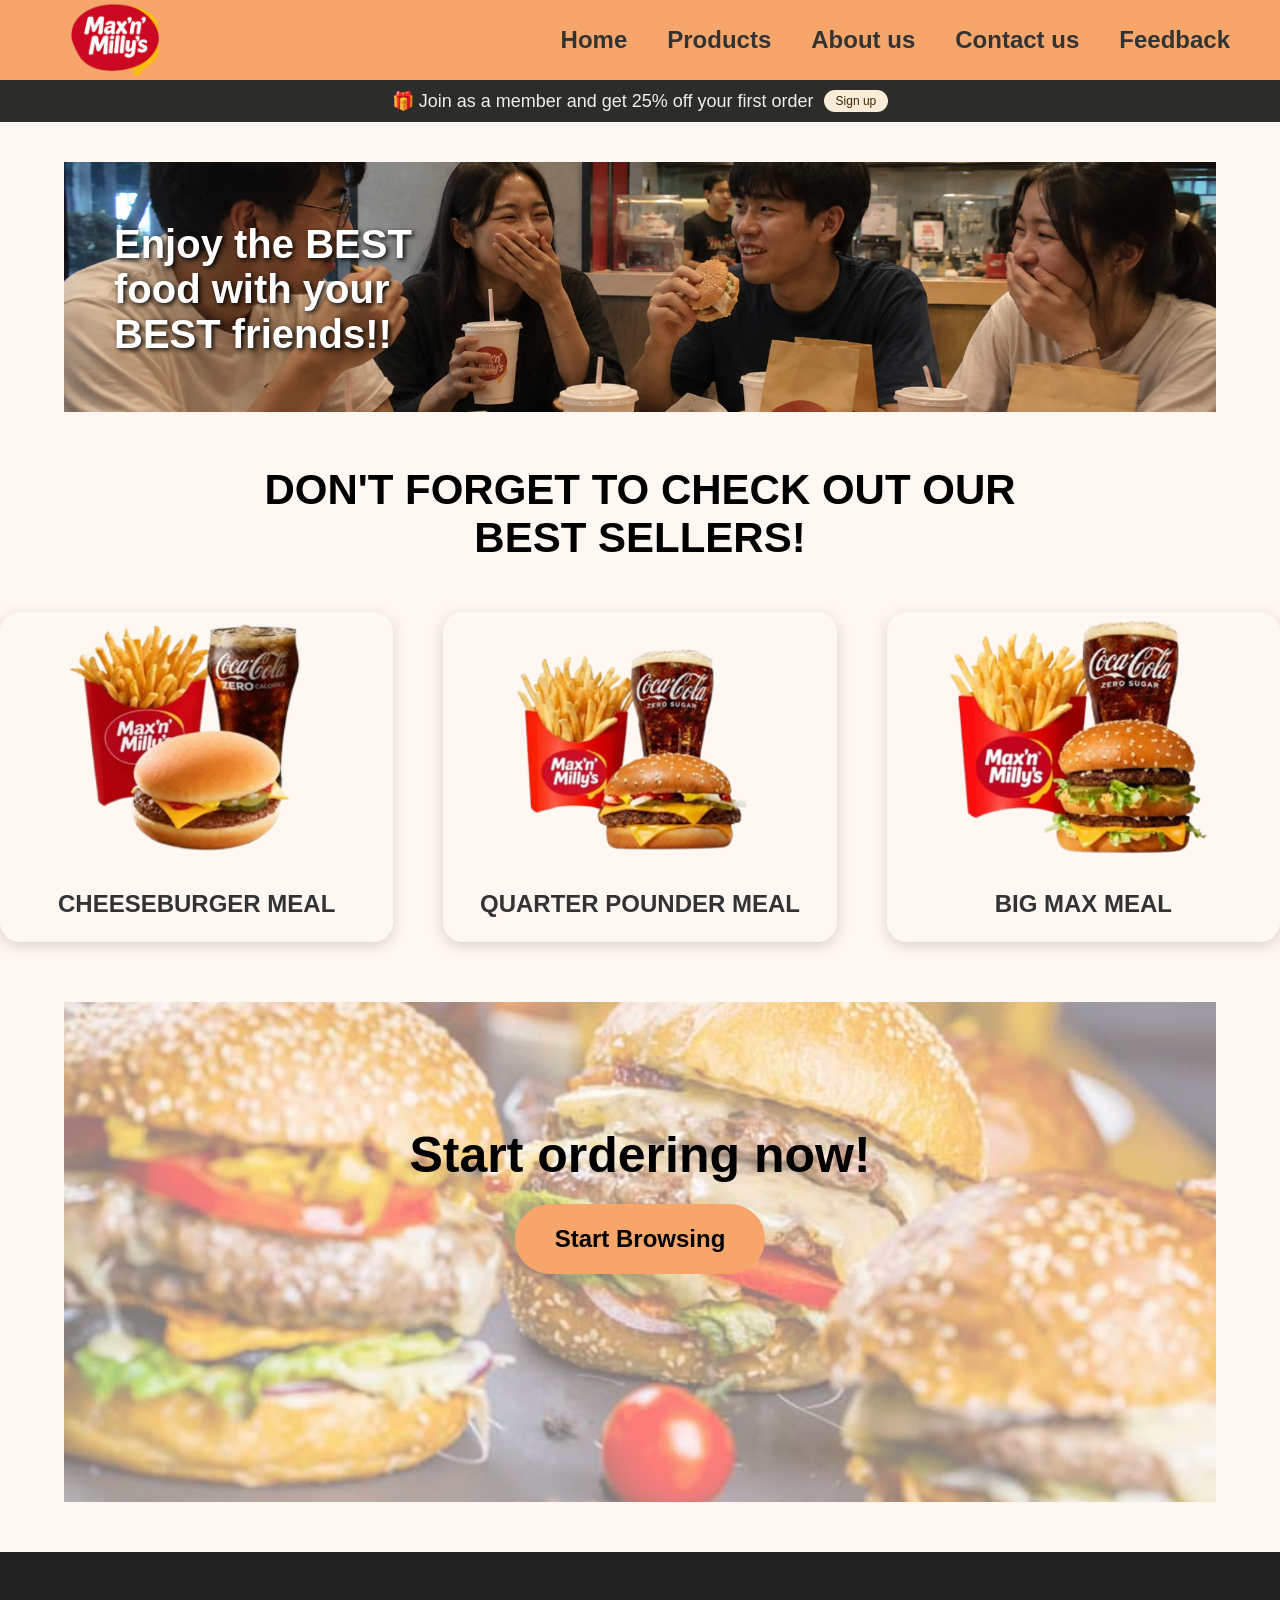
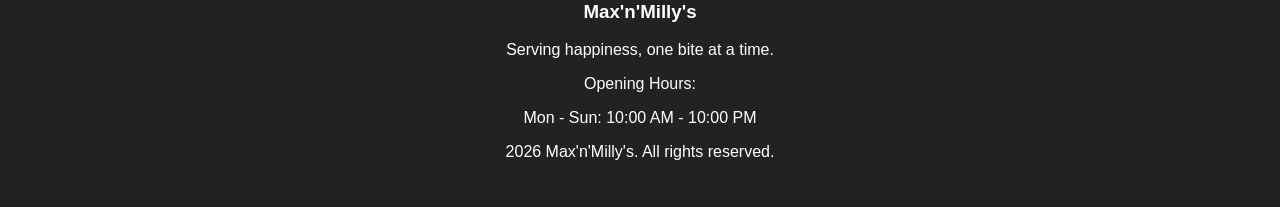
<file: index.html>
<!-- Author Tralvex Ang Jing Feng 261149U -->
<!DOCTYPE html>
<html lang="en">
    <head>
        <meta charset="UTF-8">
        <meta name="viewport" content="width=device-width, initial-scale=1.0">
        <link rel="stylesheet" href="Homepage.css">
        <title>Max'n'Milly's</title>
        <link rel="icon" href="img/Title Logo.png">
    </head>
<body>
<!-- ===================== NAVIGATION BAR ===================== -->
  <nav class="navbar">
    <div class="logo">
        <img src="img/Logo.png" alt="Logo">
    </div>
    <ul class="nav-links">
        <li><a href="index.html">Home</a></li>
        <li><a href="menu.html">Products</a></li>
        <li><a href="Aboutus.html">About us</a></li>
        <li><a href="contact-us.html">Contact us</a></li>
        <li><a href="feedbackform.html">Feedback</a></li>
    </ul>
</nav>
<!-- ===================== PROMO STRIP ===================== -->
<!-- Thin banner advertising membership sign-up discount -->
  <div class="promo-strip">
    <span class="promo-text">🎁 Join as a member and get 25% off your first order</span>
    <a href="sign up form.html" class="promo-button">Sign up</a>
  </div>
<!-- ===================== FRIENDS BANNER ===================== -->
<!-- Large image of friends eating, with overlaid tagline text -->
<!-- Promotes the idea of bringing friends to eat at Max'n'Milly's together-->
  <div class="friends-container">
    <img src="img/Friends eating yummy burgers.png" alt="Friends Banner" class="friends-img">
    <div class="friends-text">
        Enjoy the BEST<br>
        food with your<br>
        BEST friends!!
    </div>
</div>
<!-- ===================== BEST SELLERS SECTION ===================== -->
<!-- Three product cards (Top three best sellers) -->
<section class="best-sellers">
    <h2 class="best-seller-title">
    DON'T FORGET TO CHECK OUT OUR<br>
    BEST SELLERS!
    </h2>
    <div class="products">
        <!-- Card 1: Cheeseburger meal -->
        <div class="card">
            <a href="Productpage.html"><img src="img/Cheeseburger meal.png" alt="Cheeseburger" class="burgers"></a>
            <a href="Productpage.html"><h3>CHEESEBURGER MEAL</h3></a>
        </div>
        <!-- Card 2: Quarter Pounder meal -->
        <div class="card">
            <a href="Productpage.html"><img src="img/Quarter Pounder meal.png" alt="Quarter Pounder"></a>
            <a href="Productpage.html"><h3>QUARTER POUNDER MEAL</h3></a>
        </div>
        <!-- Card 3: Big Max meal -->
        <div class="card">
            <a href="Productpage.html"><img src="img/BigMax meal.png" alt="Double Quarter Pounder"></a>
            <a href="Productpage.html"><h3>BIG MAX MEAL</h3></a>
        </div>
    </div>
</section>
<!-- ===================== CALL-TO-ACTION BANNER ===================== -->
<!-- Faded image of Max'n'Milly's burgersd with "Start ordering now!" text to draw customers in -->
  <div class="image-container">
    <img src="img/MaxnMilly Burger.jpg" alt="Yummy Burger" class="centered-img">

    <div class="text-on-image">
        Start ordering now!
    </div>
    <!-- button for them to start browsing the menu -->
    <div class="Browse-Button">
    <a href="menu.html"><button class="start-button">Start Browsing</button></a>
    </div>
</div>
<!-- ===================== FOOTER ===================== -->
<!-- brand name, tagline, opening hours, copyright -->
<footer>
    <h3>Max'n'Milly's</h3>

    <p>Serving happiness, one bite at a time.</p>

    <p>Opening Hours:</p>
    <p>Mon - Sun: 10:00 AM - 10:00 PM</p>

    <p>2026 Max'n'Milly's. All rights reserved.</p>
</footer>
</body>
</html>
</file>
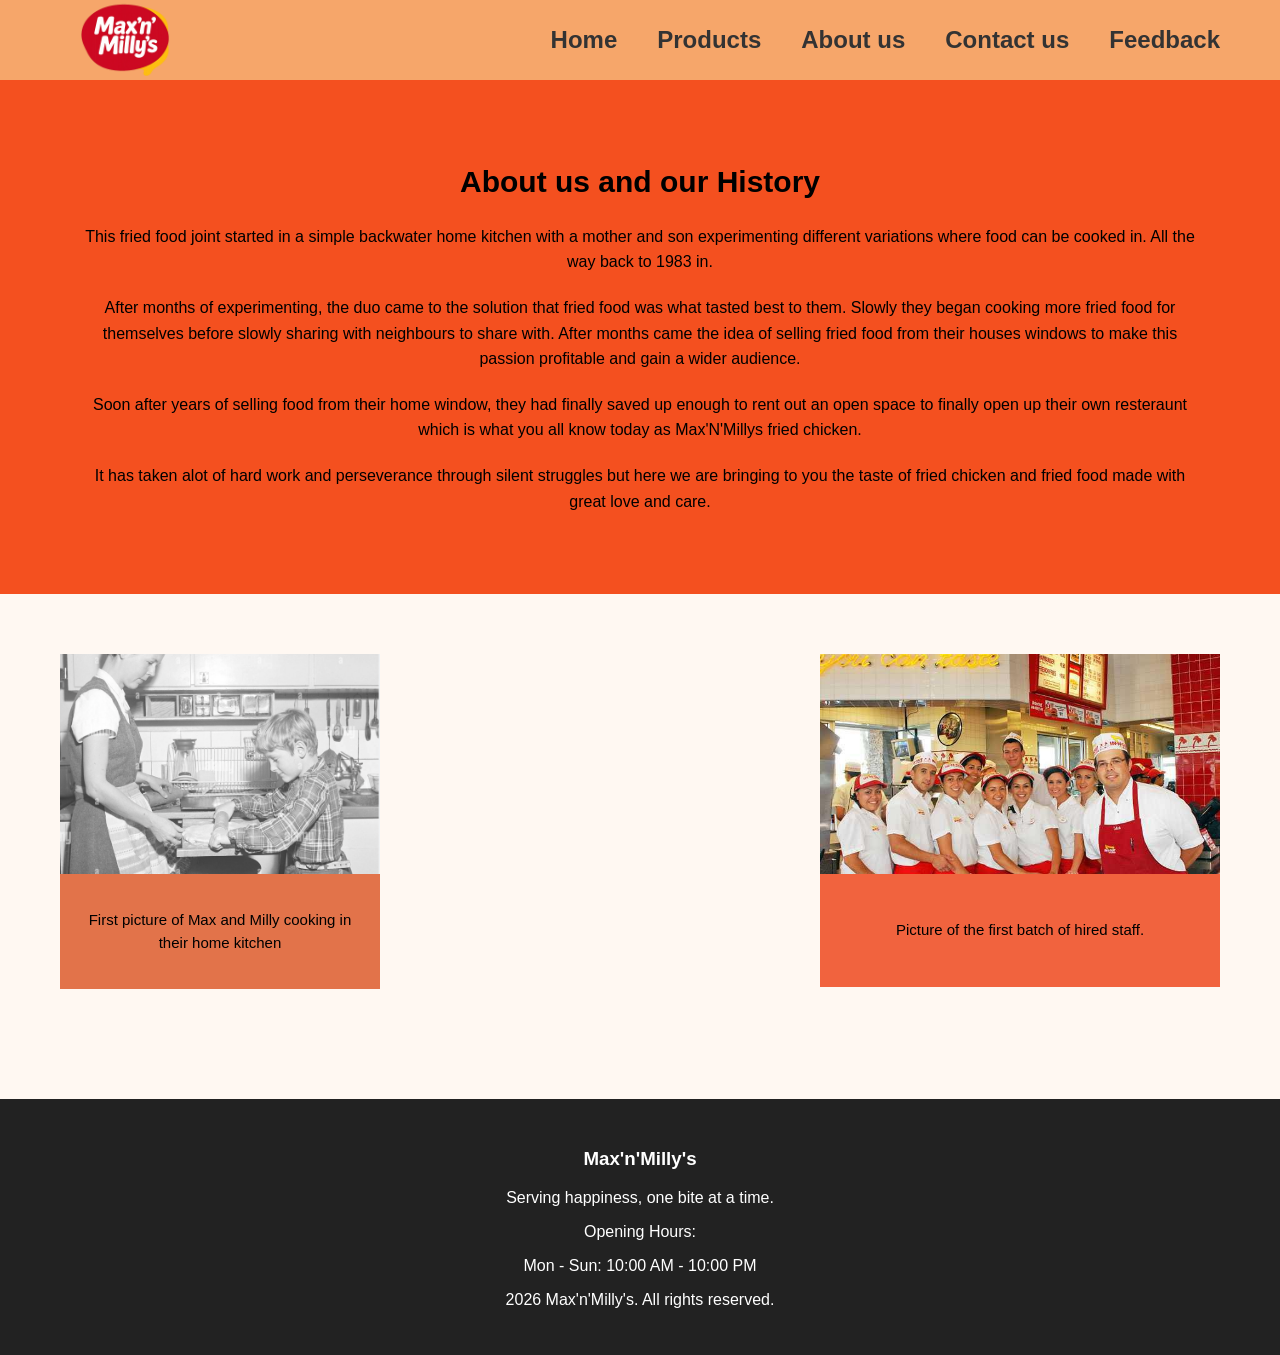
<file: Aboutus.html>
<!-- Author: Caleb Gan Jian Ann, 261388Y --> 
<!DOCTYPE html>
<html lang="en">
    <head>
        <meta name="viewport" content="width=device-width, initial-scale=1">
        <meta charset="UTF-8">
        <meta name="viewport" content="width=device-width, initial-scale=1.0">
        <link rel="stylesheet" href="Aboutussyle.css">
        <title>About us</title>
        <link rel="icon" href="img/Title Logo.png">
    </head>
<body>
  <nav class="navbar">
    <div class="logo">
        <img src="img/Logo.png" alt="Logo">
    </div>
    <ul class="nav-links">
        <li><a href="index.html">Home</a></li>
        <li><a href="menu.html">Products</a></li>
        <li><a href="Aboutus.html">About us</a></li>
        <li><a href="contact-us.html">Contact us</a></li>
        <li><a href="feedbackform.html">Feedback</a></li>
    </ul>
</nav>

    
     <main class="container">
    <section class="col">
        <div class="content">
            <h2>About us and our History</h2>

            <p>This fried food joint started in a simple backwater home kitchen with a mother and son experimenting different variations where food can be cooked in. All the way back to 1983 in.</p>

            <p>After months of experimenting, the duo came to the solution that fried food was what tasted best to them. Slowly they began cooking more fried food for themselves before slowly sharing with neighbours to share with. After months came the idea of selling fried food from their houses windows to make this passion profitable and gain a wider audience.</p>

            <p>Soon after years of selling food from their home window, they had finally saved up enough to rent out an open space to finally open up their own resteraunt which is what you all know today as Max'N'Millys fried chicken.</p>

            <p class="finisher">It has taken alot of hard work and perseverance through silent struggles but here we are bringing to you the taste of fried chicken and fried food made with great love and care.</p>
        </div>
    </section>
     <section class="gallery">
            <div class="gallery-together">
                <div class="gallery-image">
                    <img src="img/myimage.png" alt="First picture of Max and Milly cooking in their home kitchen">
                </div>
                <div class="gallery-caption">
                    <p>First picture of Max and Milly cooking in their home kitchen</p>
                </div>
            </div>
            <div class="gallery-item">
                <div class="gallery-image">
                    <img src="img/myphoto.jpg" alt="Picture of the first batch of hired staff">
                </div>
                <div class="gallery-caption">
                    <p>Picture of the first batch of hired staff.</p>
                </div>
            </div>
        </section>

<footer>
    <h3>Max'n'Milly's</h3>

    <p>Serving happiness, one bite at a time.</p>

    <p>Opening Hours:</p>
    <p>Mon - Sun: 10:00 AM - 10:00 PM</p>

    <p>2026 Max'n'Milly's. All rights reserved.</p>
</footer>
</main>


</body>
</html>
</file>
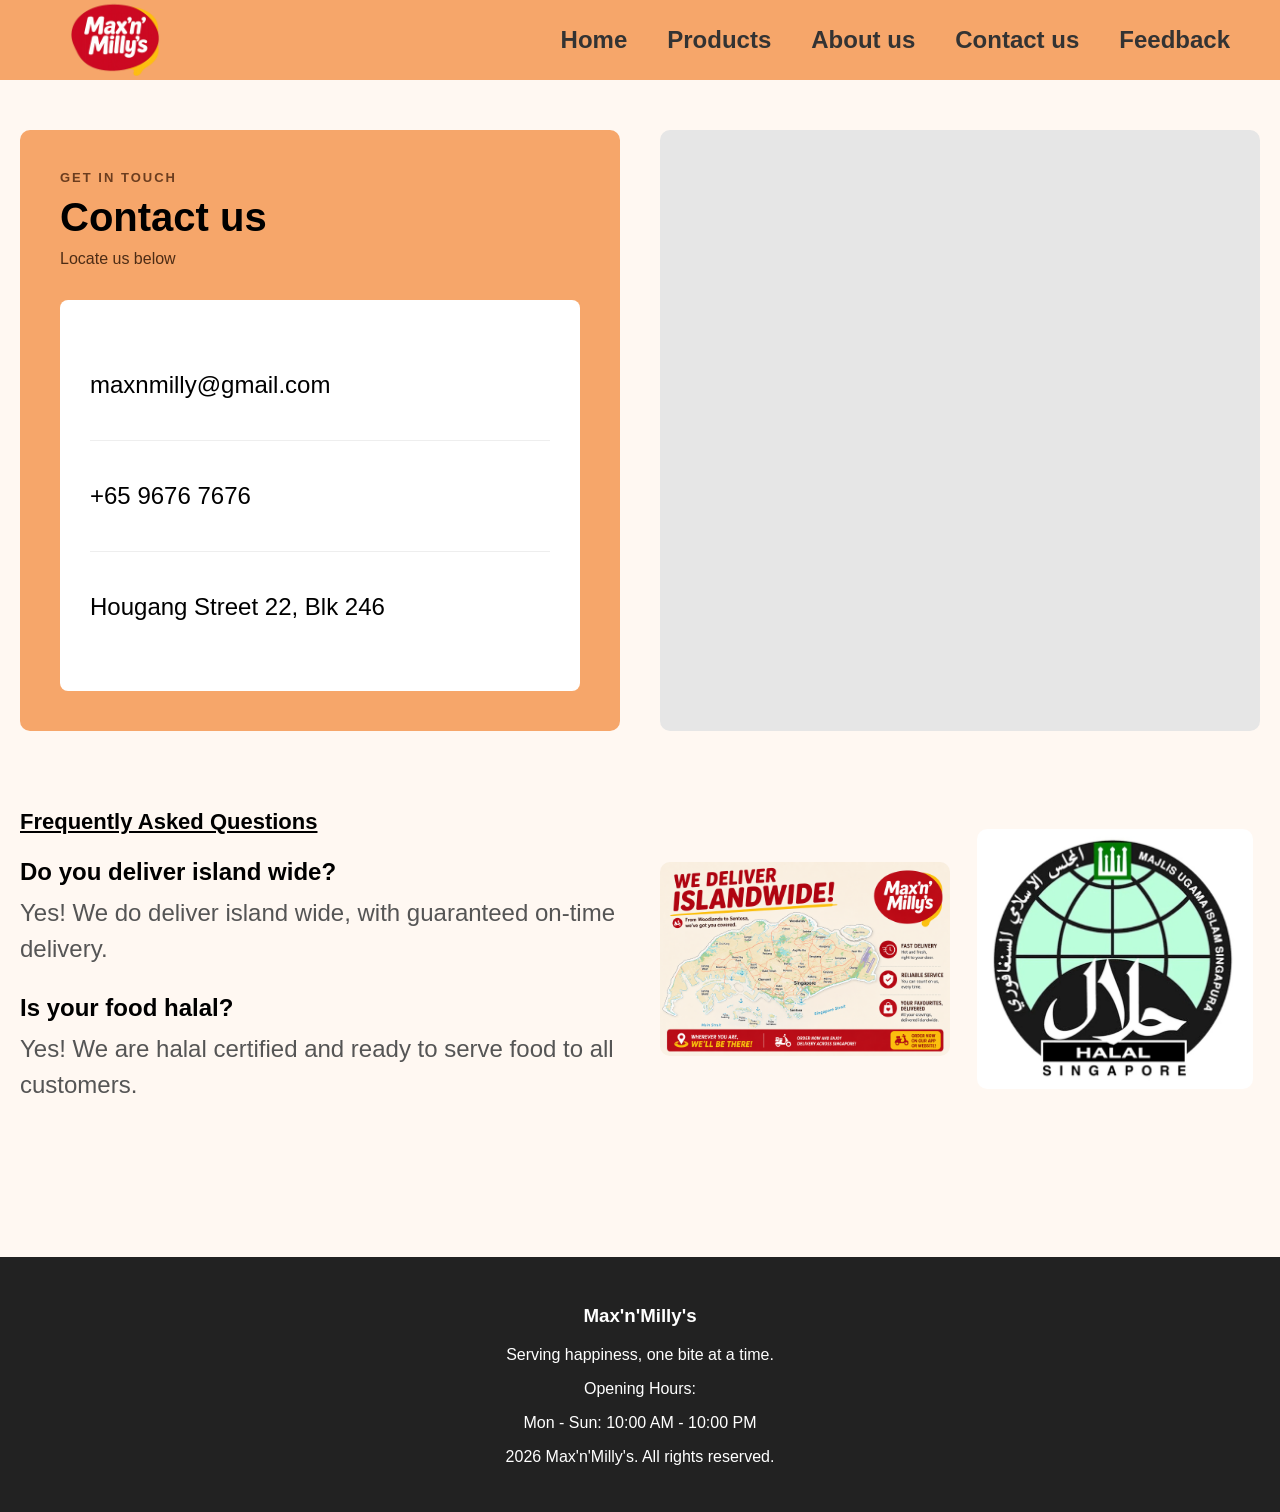
<file: contact-us.html>
<!--Author: Ng yu hen cody   Admission number: 261086Q -->
<!DOCTYPE html>
<html lang="en">
<head>
  <meta charset="UTF-8" />
  <title>Contact us</title>
  <link rel="stylesheet" href="contact-us2.css" />
  <meta name="viewport" content="width=device-width, initial-scale=1">
  <link rel="icon" href="img/Title Logo.png">
</head>
<body>

<nav class="navbar">

    <div class="logo">
        <img src="img/Logo.png" alt="Logo">
    </div>
    <ul class="nav-links">
        <li><a href="index.html">Home</a></li>
        <li><a href="menu.html">Products</a></li>
        <li><a href="Aboutus.html">About us</a></li>
        <li><a href="contact-us.html">Contact us</a></li>
        <li><a href="feedbackform.html">Feedback</a></li>
    </ul>
</nav>


  <main>
    <div class="top-grid">

      <section class="contact-panel">
        <div class="eyebrow">Get in touch</div>
        <h1>Contact us</h1>
        <p class="sub">Locate us below</p>

        <div class="card">
          <div class="card-row"><p>maxnmilly@gmail.com</p></div>
          <div class="card-row"><p>+65 9676 7676</p></div>
          <div class="card-row"><p>Hougang Street 22, Blk 246</p></div>
        </div>
      </section>

      <div class="media-main">
       <iframe
          src="https://www.google.com/maps/embed?pb=!1m18!1m12!1m3!1d7977.393130379721!2d103.88887107529918!3d1.3586896986284522!2m3!1f0!2f0!3f0!3m2!1i1024!2i768!4f13.1!3m3!1m2!1s0x31da17c9fe7c6981%3A0x281806cc98d5ba7f!2s246%20Hougang%20Street%2022%2C%20Block%20246%2C%20Singapore%20530246!5e0!3m2!1sen!2ssg!4v1785394788053!5m2!1sen!2ssg"
          width="100%"
          height="100%"
          style="border:0; border-radius: 10px;"
          allowfullscreen=""
          loading="lazy"
          referrerpolicy="strict-origin-when-cross-origin">
        </iframe>
      </div>

    </div>

    <div class="lower-grid">

      <section class="faq">
        <h2>Frequently Asked Questions</h2>

        <div class="faq-item">
          <p class="faq-q">Do you deliver island wide?</p>
          <p class="faq-a">Yes! We do deliver island wide, with guaranteed on-time delivery.</p>
        </div>

        <div class="faq-item">
          <p class="faq-q">Is your food halal?</p>
          <p class="faq-a">Yes! We are halal certified and ready to serve food to all customers.</p>
        </div>
      </section>

      <section class="gallery">
        <div class="gallery-tile"><img src="img/sg island.png" alt="Delivery Image" class="img"></div>
        <div class="gallery-tile"><img src="img/halal image.jpeg" alt="Halal Image" class="img"></div>
      </section>
      
    </div>
  </main>
<footer>
    <h3>Max'n'Milly's</h3>

    <p>Serving happiness, one bite at a time.</p>

    <p>Opening Hours:</p>
    <p>Mon - Sun: 10:00 AM - 10:00 PM</p>

    <p>2026 Max'n'Milly's. All rights reserved.</p>
</footer>
</body>
</html>
</file>
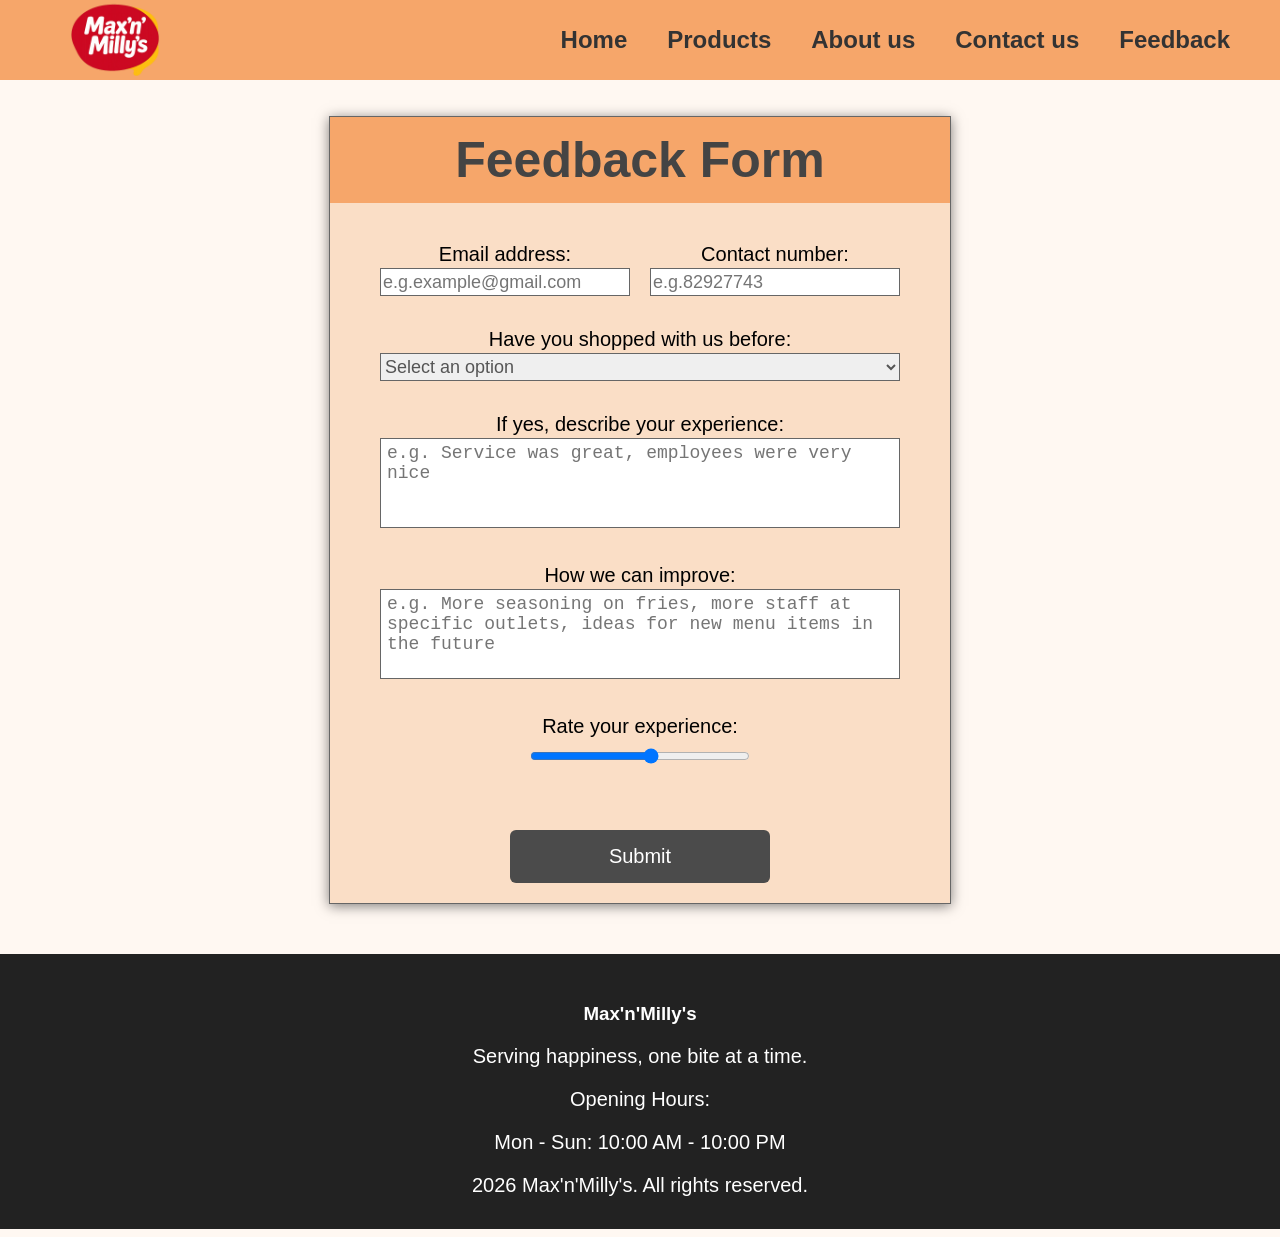
<file: feedbackform.html>
<!DOCTYPE html>
<!--Author: KOH YOU RONG MARCUS 261186E -->
<html lang="en">
<head>
  <meta charset="UTF-8" />
  <title>Feedback Form</title>
  <link rel="stylesheet" href="feedback.css" />
  <link rel="icon" href="img/Title Logo.png">
</head>
<body>
<nav class="navbar">

    <div class="logo">
        <img src="img\Logo.png" alt="Logo">
    </div>
    <ul class="nav-links">
        <li><a href="index.html">Home</a></li>
        <li><a href="menu.html">Products</a></li>
        <li><a href="Aboutus.html">About us</a></li>
        <li><a href="contact-us.html">Contact us</a></li>
        <li><a href="feedbackform.html">Feedback</a></li>
    </ul>

</nav>
  <main>
    <section class="form-container">
      <header class="form-header">
        <h1>Feedback Form</h1>
      </header>

      <form action="thankyouf.html" method="get">
        <div class="row">
       <div>
        <p for="email">Email address:</p>
        <input type="email" id="email" name="email" placeholder="e.g.example@gmail.com" />
       </div>

       <div>
        <p for="contact">Contact number:</p>
        <input type="text" id="contact" name="contact" placeholder="e.g.82927743" />
       </div>
       </div>

        <p for="shopped">Have you shopped with us before:</p>
        <select id="shopped" name="shopped">
          <option value="" disabled selected>Select an option</option>
          <option value="yes">Yes</option>
          <option value="no">No</option>
        </select>

        <p for="experience">If yes, describe your experience:</p>
        <textarea id="experience" name="experience" rows="4" placeholder="e.g. Service was great, employees were very nice"></textarea>

        <p for="improve">How we can improve:</p>
        <textarea id="improve" name="improve" rows="4" placeholder="e.g. More seasoning on fries, more staff at specific outlets, ideas for new menu items in the future"></textarea>

        <p for="rating">Rate your experience:</p>
        <input type="range" id="rating" name="rating" min="1" max="10" />

        <button type="submit">Submit</button>
      </form>
    </section>
  </main>
<footer>
    <h3>Max'n'Milly's</h3>

    <p>Serving happiness, one bite at a time.</p>

    <p>Opening Hours:</p>
    <p>Mon - Sun: 10:00 AM - 10:00 PM</p>

    <p>2026 Max'n'Milly's. All rights reserved.</p>
</footer>
</body>
</html>
</file>
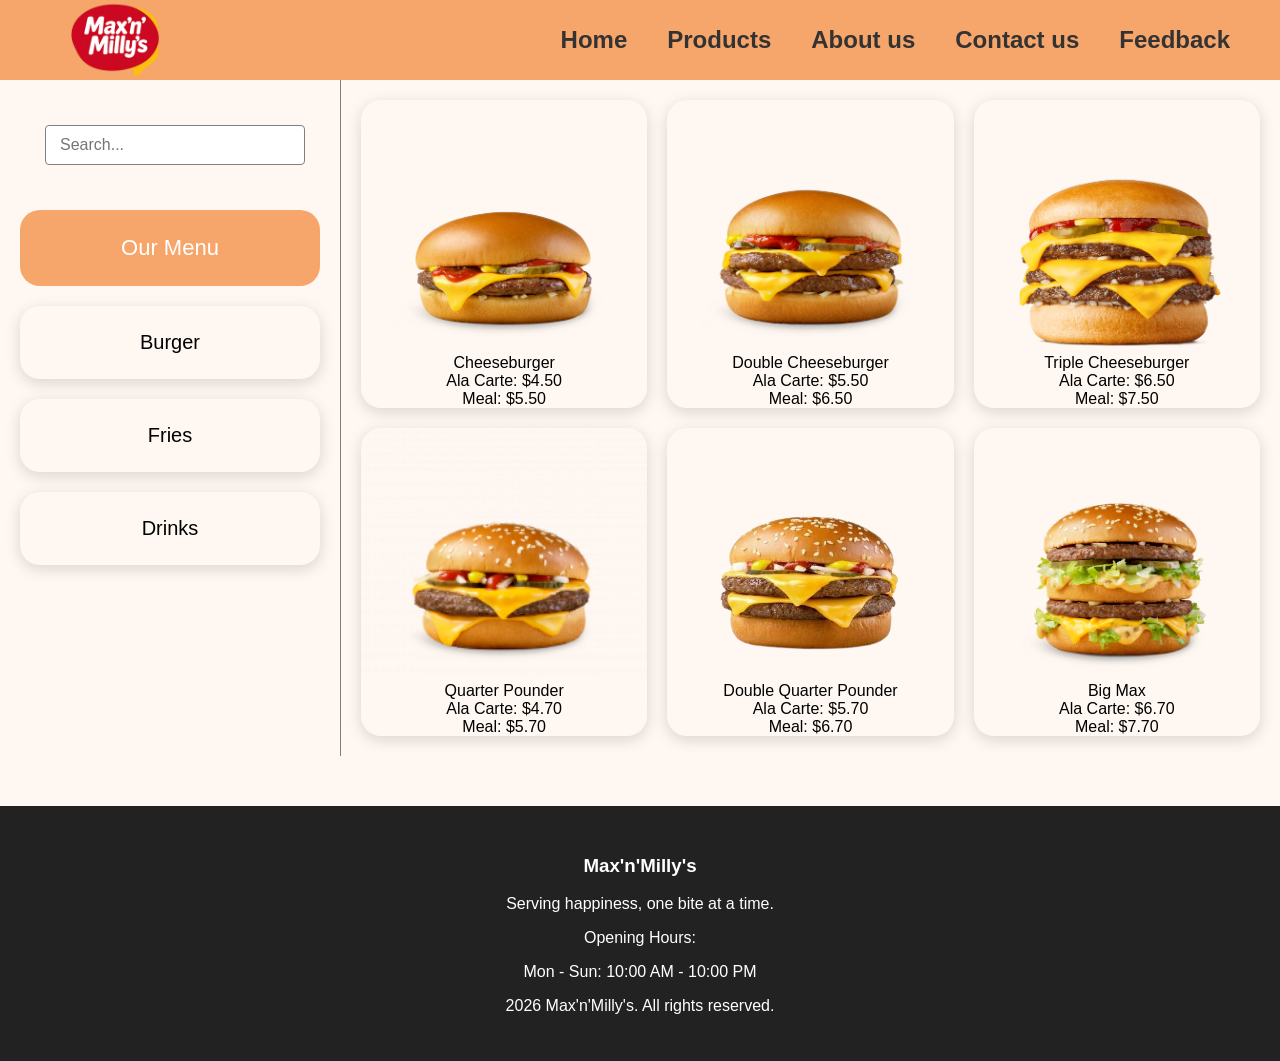
<file: menu.html>
<!-- Author: Doven Chee Chiat, Admin No. 261130W -->
<!DOCTYPE html>
<html lang="en">

<head>
  <meta charset="UTF-8">
  <meta name="viewport" content="width=device-width, initial-scale=1.0">
  <link rel="stylesheet" href="menu.css">
  <title>Menu</title>
  <link rel="icon" href="img/Title Logo.png">
</head>

<body>
  <nav class="navbar">
    <div class="logo">
      <img src="img/Logo.png" alt="Logo">
    </div>
    <ul class="nav-links">
      <li><a href="index.html">Home</a></li>
      <li><a href="menu.html">Products</a></li>
      <li><a href="Aboutus.html">About us</a></li>
      <li><a href="contact-us.html">Contact us</a></li>
      <li><a href="feedbackform.html">Feedback</a></li>
    </ul>
  </nav>



  <div class="page">

    <div class="sidebar">
      <div class="header-row">
        <div class="searchbar">
          <form action="Productpage.html" method="get">
            <input type="text" placeholder="Search..." id="fav" list="burgers">
            <datalist id="burgers">
              <option value="Cheeseburger">
              <option value="Double Cheeseburger">
              <option value="Triple Cheeseburger">
              <option value="Quarter Pounder">
              <option value="Double Quarter Pounder">
              <option value="Big Max">

            </datalist>


          </form>

        </div>
      </div>
      <div class="sidebar-title">Our Menu</div>
      </a>
      <a href="Productpage.html" class="card" data-category="sideui">
        <div class="sidebar-item" data-category="burger">Burger</div>
      </a>
      <a href="Productpage.html" class="card" data-category="sideui">
        <div class="sidebar-item" data-category="fries">Fries</div>
      </a>
      <a href="Productpage.html" class="card" data-category="sideui">
        <div class="sidebar-item" data-category="drinks">Drinks</div>
      </a>
    </div>

    <div class="grid">
      <a href="Productpage.html" class="card" data-category="burger">
        <img src="img/cheeseburger.png">
        <div class="card-info">Cheeseburger<br>Ala Carte: $4.50<br>Meal: $5.50</div>
      </a>
      <a href="Productpage.html" class="card" data-category="burger">
        <img src="img/double_cheeseburger.png">
        <div class="card-info">Double Cheeseburger<br>Ala Carte: $5.50<br>Meal: $6.50</div>
      </a>
      <a href="Productpage.html" class="card" data-category="burger">
        <img src="img/triple_cheeseburger.png">
        <div class="card-info">Triple Cheeseburger<br>Ala Carte: $6.50<br>Meal: $7.50</div>
      </a>
      <a href="Productpage.html" class="card" data-category="burger">
        <img src="img/quarterpounder.png">
        <div class="card-info">Quarter Pounder<br>Ala Carte: $4.70<br>Meal: $5.70</div>
      </a>
      <a href="Productpage.html" class="card" data-category="burger">
        <img src="img/double_quarterpounder.png">
        <div class="card-info">Double Quarter Pounder<br>Ala Carte: $5.70<br>Meal: $6.70</div>
      </a>
      <a href="Productpage.html" class="card" data-category="burger">
        <img src="img/bigmax.png">
        <div class="card-info">Big Max<br>Ala Carte: $6.70<br>Meal: $7.70</div>
      </a>
    </div>
  </div>

  <footer>
    <h3>Max'n'Milly's</h3>
    <p>Serving happiness, one bite at a time.</p>
    <p>Opening Hours:</p>
    <p>Mon - Sun: 10:00 AM - 10:00 PM</p>
    <p>2026 Max'n'Milly's. All rights reserved.</p>
  </footer>
</body>

</html>
</file>
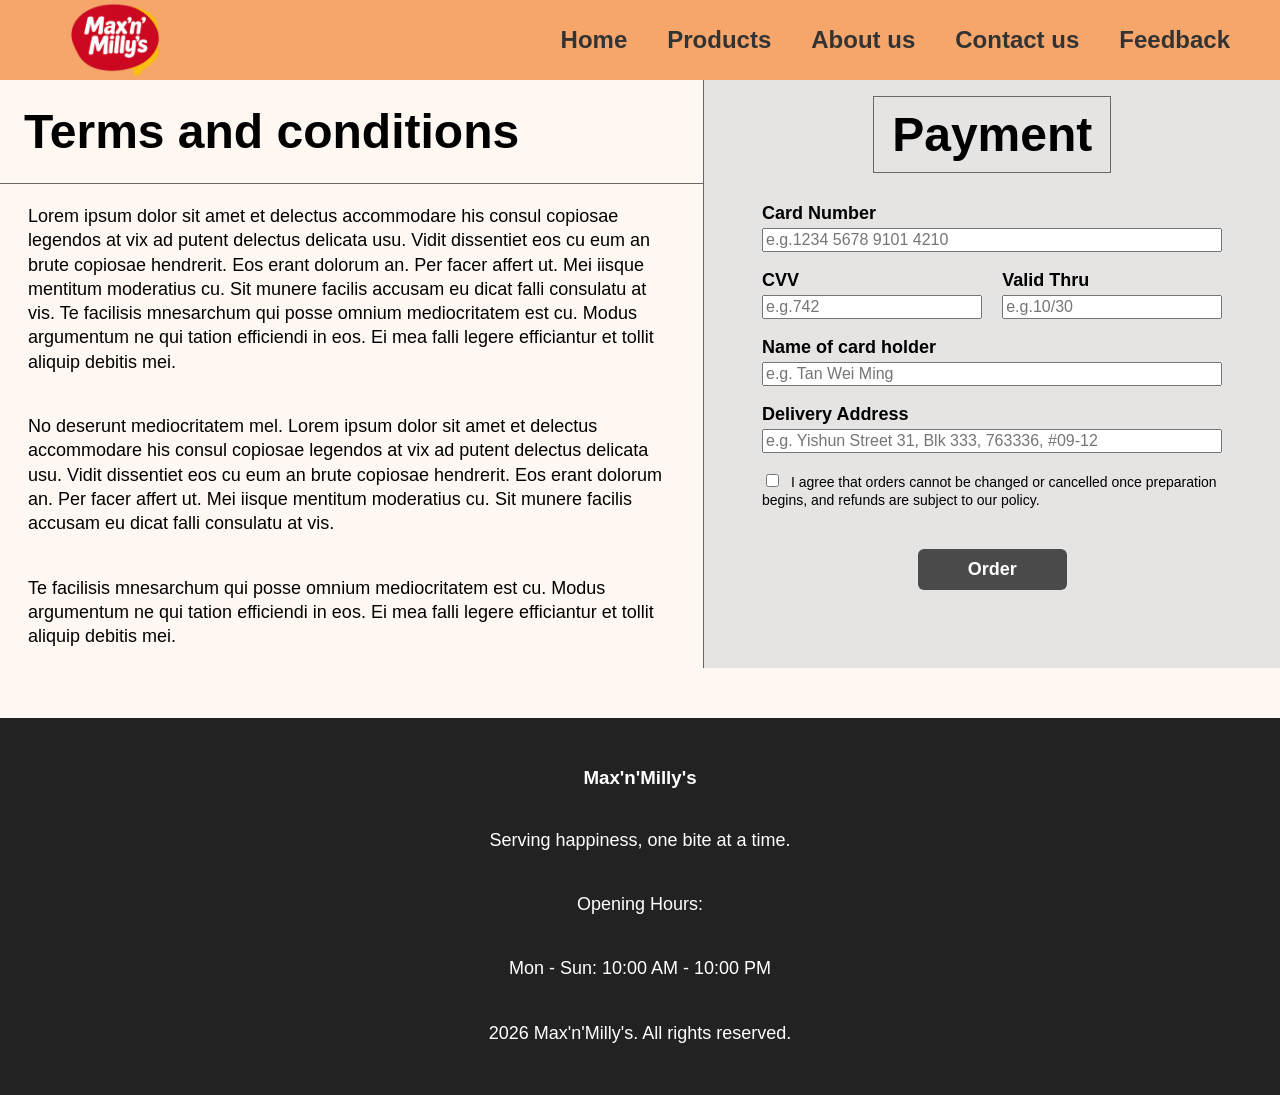
<file: Paymentpage.html>
<!DOCTYPE html>
<!--Author: KOH YOU RONG MARCUS 261186E -->
<html lang="en">
<head>
  <meta charset="UTF-8" />
  <title>Payment</title>
  <link rel="stylesheet" href="Paymentpage.css" />
  <meta name="viewport" content="width=device-width, initial-scale=1.0">
  <link rel="icon" href="img/Title Logo.png">
</head>
<body>
<nav class="navbar">

    <div class="logo">
        <img src="img/Logo.png" alt="Logo">
    </div>

    <ul class="nav-links">
        <li><a href="index.html">Home</a></li>
        <li><a href="menu.html">Products</a></li>
        <li><a href="Aboutus.html">About us</a></li>
        <li><a href="contact-us.html">Contact us</a></li>
        <li><a href="feedbackform.html">Feedback</a></li>
    </ul>
</nav>    
  <main>
    <section>
      <h1>Terms and conditions</h1>

      <p>
        Lorem ipsum dolor sit amet et delectus accommodare his consul copiosae
        legendos at vix ad putent delectus delicata usu. Vidit dissentiet eos cu
        eum an brute copiosae hendrerit. Eos erant dolorum an. Per facer affert ut.
        Mei iisque mentitum moderatius cu. Sit munere facilis accusam eu dicat falli
        consulatu at vis. Te facilisis mnesarchum qui posse omnium mediocritatem est cu.
        Modus argumentum ne qui tation efficiendi in eos. Ei mea falli legere efficiantur
        et tollit aliquip debitis mei.
      </p>

      <p>
        No deserunt mediocritatem mel. Lorem ipsum dolor sit amet et delectus accommodare
        his consul copiosae legendos at vix ad putent delectus delicata usu. Vidit dissentiet
        eos cu eum an brute copiosae hendrerit. Eos erant dolorum an. Per facer affert ut.
        Mei iisque mentitum moderatius cu. Sit munere facilis accusam eu dicat falli consulatu at vis.
      </p>

      <p>
        Te facilisis mnesarchum qui posse omnium mediocritatem est cu. Modus argumentum ne qui
        tation efficiendi in eos. Ei mea falli legere efficiantur et tollit aliquip debitis mei.
      </p>
    </section>

    <aside>
      <h2>Payment</h2>

      <form action="thankyoup.html">
        <label for="card">Card Number</label>
        <input type="text" id="card" name="card" placeholder="e.g.1234 5678 9101 4210">

        <div class="row">
          <div>
            <label for="cvv">CVV</label>
            <input type="text" id="cvv" name="cvv" placeholder="e.g.742">
          </div>

          <div>
            <label for="date">Valid Thru</label>
            <input type="text" id="date" name="date" placeholder="e.g.10/30">
          </div>
        </div>

        <label for="name">Name of card holder</label>
        <input type="text" id="name" name="name" placeholder="e.g. Tan Wei Ming">

        <label for="address">Delivery Address</label>
        <input type="text" id="address" name="address" placeholder="e.g. Yishun Street 31, Blk 333, 763336, #09-12">

        <label class="check" for="agree">
          <input type="checkbox" id="agree" name="agree">
          I agree that orders cannot be changed or cancelled once preparation begins, and refunds are subject to our policy.
        </label>

        <button type="submit">Order</button>
      </form>
    </aside>
  </main>
<footer>
    <h3>Max'n'Milly's</h3>

    <p>Serving happiness, one bite at a time.</p>

    <p>Opening Hours:</p>
    <p>Mon - Sun: 10:00 AM - 10:00 PM</p>

    <p>2026 Max'n'Milly's. All rights reserved.</p>
</footer>
</body>

</html>
</file>
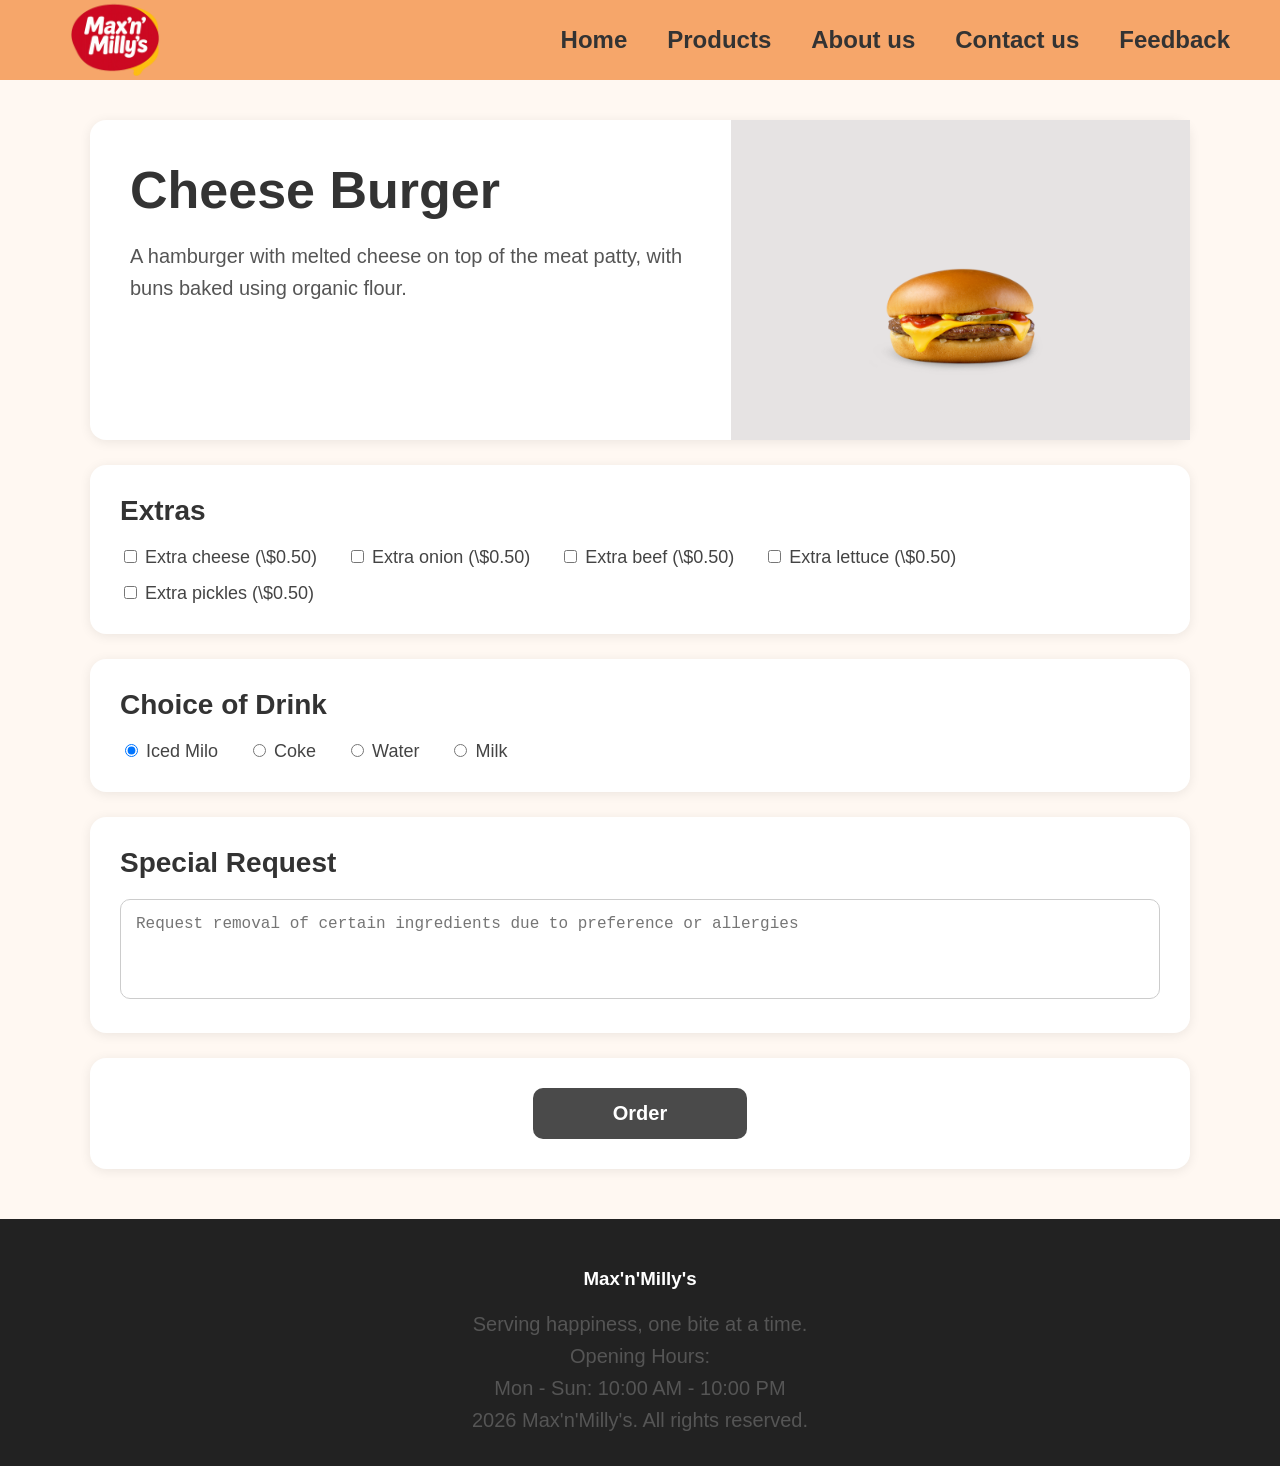
<file: Productpage.html>
<!DOCTYPE html>
<!--Author: KOH YOU RONG MARCUS 261186E -->
<html lang="en">
<head>
  <meta charset="UTF-8">
  <title>Cheeseburger</title>
  <link rel="stylesheet" href="Productpage.css">
  <link rel="icon" href="img/Title Logo.png">
</head>
<body>
  <nav class="navbar">
    <div class="logo">
      <img src="img/Logo.png" alt="Logo">
    </div>

    <ul class="nav-links">
      <li><a href="index.html">Home</a></li>
      <li><a href="menu.html">Products</a></li>
      <li><a href="Aboutus.html">About us</a></li>
      <li><a href="contact-us.html">Contact us</a></li>
      <li><a href="feedbackform.html">Feedback</a></li>
    </ul>
  </nav>

  <main>
    <section class="product">
      <div class="info">
        <h1>Cheese Burger</h1>
        <p>
          A hamburger with melted cheese on top of the meat patty, with buns baked using organic flour.

        </p>
      </div>

      <aside class="image-box">
        <img src="img/cheeseburger.png" alt="Product image">
      </aside>
    </section>

    <form action="Paymentpage.html">
      <section class="box">
        <h2>Extras</h2>
        <div class="options">
          <label><input type="checkbox"> Extra cheese (\$0.50)</label>
          <label><input type="checkbox"> Extra onion (\$0.50)</label>
          <label><input type="checkbox"> Extra beef (\$0.50)</label>
          <label><input type="checkbox"> Extra lettuce (\$0.50)</label>
          <label><input type="checkbox"> Extra pickles (\$0.50)</label>
        </div>
      </section>

      <section class="box">
        <h2>Choice of Drink</h2>
        <div class="options">
          <label><input type="radio" name="drink" checked> Iced Milo</label>
          <label><input type="radio" name="drink"> Coke</label>
          <label><input type="radio" name="drink"> Water</label>
          <label><input type="radio" name="drink"> Milk</label>
        </div>
      </section>

      <section class="box">
        <h2>Special Request</h2>
        <textarea placeholder="Request removal of certain ingredients due to preference or allergies"></textarea>
      </section>

      <section class="box order">
        <button type="submit">Order</button>
      </section>
    </form>
  </main>

<footer>
    <h3>Max'n'Milly's</h3>

    <p>Serving happiness, one bite at a time.</p>

    <p>Opening Hours:</p>
    <p>Mon - Sun: 10:00 AM - 10:00 PM</p>

    <p>2026 Max'n'Milly's. All rights reserved.</p>
</footer>
</body>
</html>
</file>
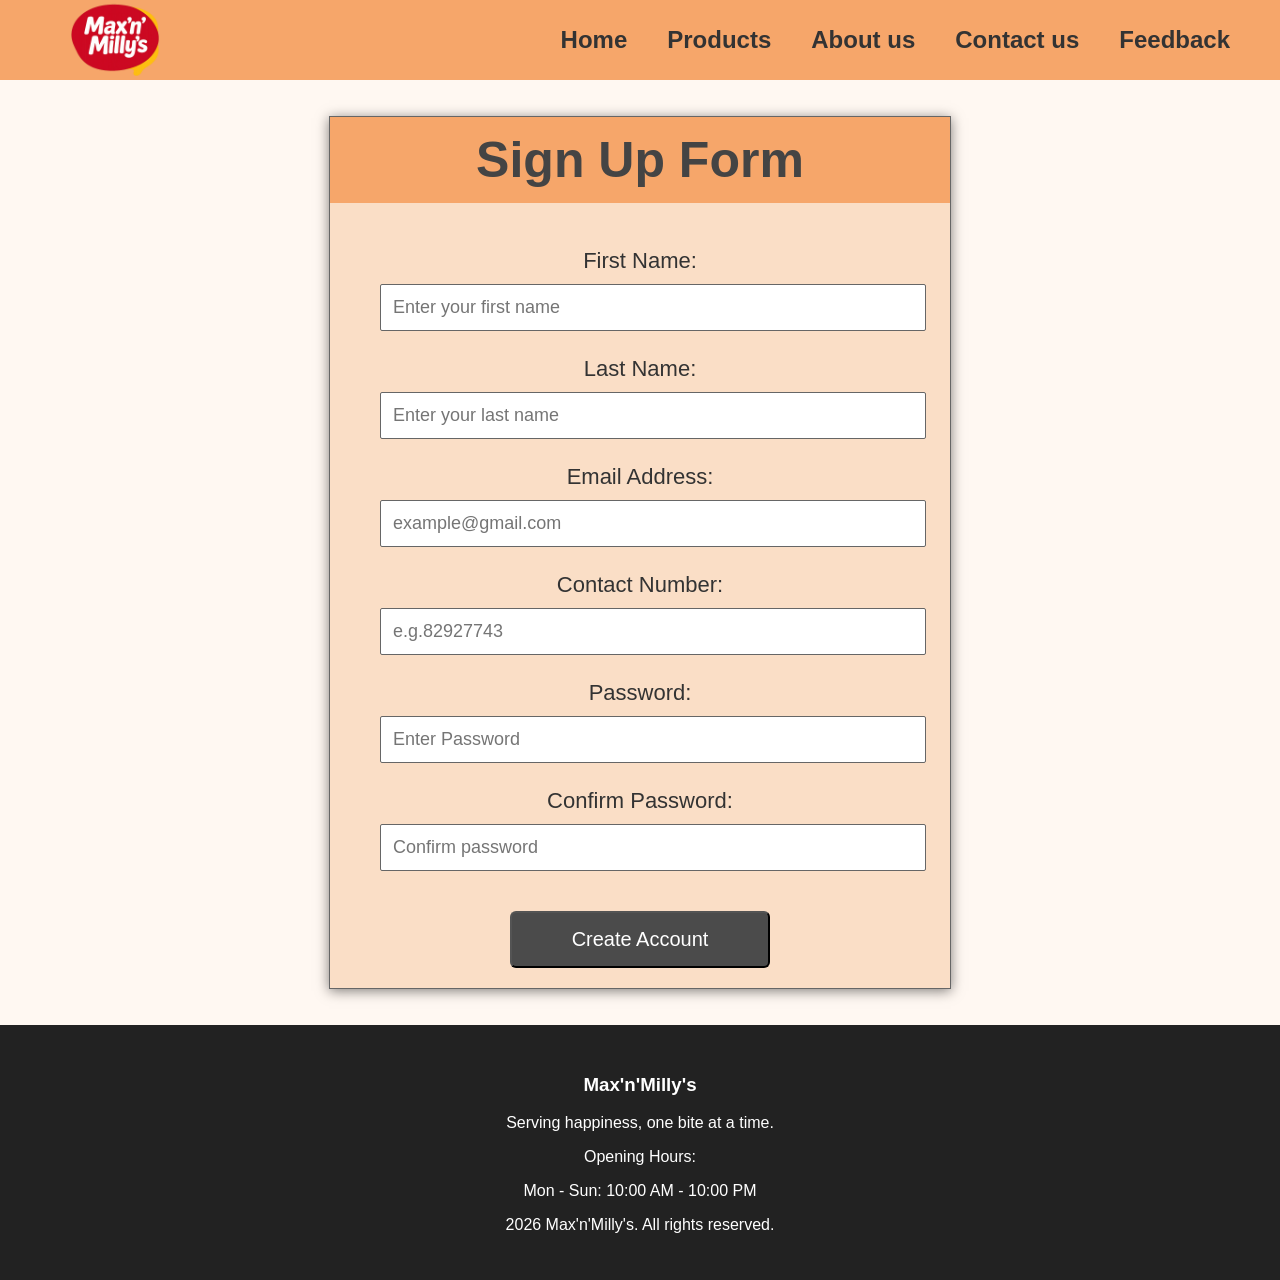
<file: sign up form.html>
<!-- Author Tralvex Ang Jing Feng 261149U -->
<!DOCTYPE html>
<html lang="en">
    <head>
        <meta charset="UTF-8">
        <meta name="viewport" content="width=device-width, initial-scale=1.0">
        <link rel="stylesheet" href="sign up.css">
        <title>Sign Up Form</title>
        <link rel="icon" href="img/Title Logo.png">
    </head>
<body>
<!-- ===================== NAVIGATION BAR ===================== -->
  <nav class="navbar">

    <div class="logo">
        <img src="img/Logo.png" alt="Logo">
    </div>
    <ul class="nav-links">
        <li><a href="index.html">Home</a></li>
        <li><a href="menu.html">Products</a></li>
        <li><a href="Aboutus.html">About us</a></li>
        <li><a href="contact-us.html">Contact us</a></li>
        <li><a href="feedbackform.html">Feedback</a></li>
    </ul>
</nav>

<!-- ===================== SIGN UP FORM ===================== -->
<main>
    <section class="form-container">
      <header class="form-header">
        <h1>Sign Up Form</h1>
      </header>

    <form action="thankyou signup.html">

        <!-- First name field -->
        <label for="firstname">First Name:</label>
        <input type="text" id="firstname" placeholder="Enter your first name" required>

        <!-- Last name field -->
        <label for="lastname">Last Name:</label>
        <input type="text" id="lastname" placeholder="Enter your last name" required>

        <!-- Email field - type="email" makes it so that its required to have "@" before submitting -->
        <label for="email">Email Address:</label>
        <input type="email" id="email" placeholder="example@gmail.com" required>

        <!-- Contact number field -->
        <label for="contact">Contact Number:</label>
        <input type="text" id="username" placeholder="e.g.82927743" required>

        <!-- Password fields - type="password" makes it so that when its typed in, its replaces with small black balls to cover the password-->
        <label for="password">Password:</label>
        <input type="password" id="password" placeholder="Enter Password" required>

        <label for="confirm">Confirm Password:</label>
        <input type="password" id="confirm" placeholder="Confirm password" required>

        <!-- Submit button -->
        <button type="submit">Create Account</button>

    </form>
</section>
</main>
<!-- ===================== FOOTER ===================== -->
<!-- brand name, tagline, opening hours, copyright -->
    <footer>
    <h3>Max'n'Milly's</h3>

    <p>Serving happiness, one bite at a time.</p>

    <p>Opening Hours:</p>
    <p>Mon - Sun: 10:00 AM - 10:00 PM</p>

    <p>2026 Max'n'Milly's. All rights reserved.</p>
</footer>

</body>
</html>
</file>
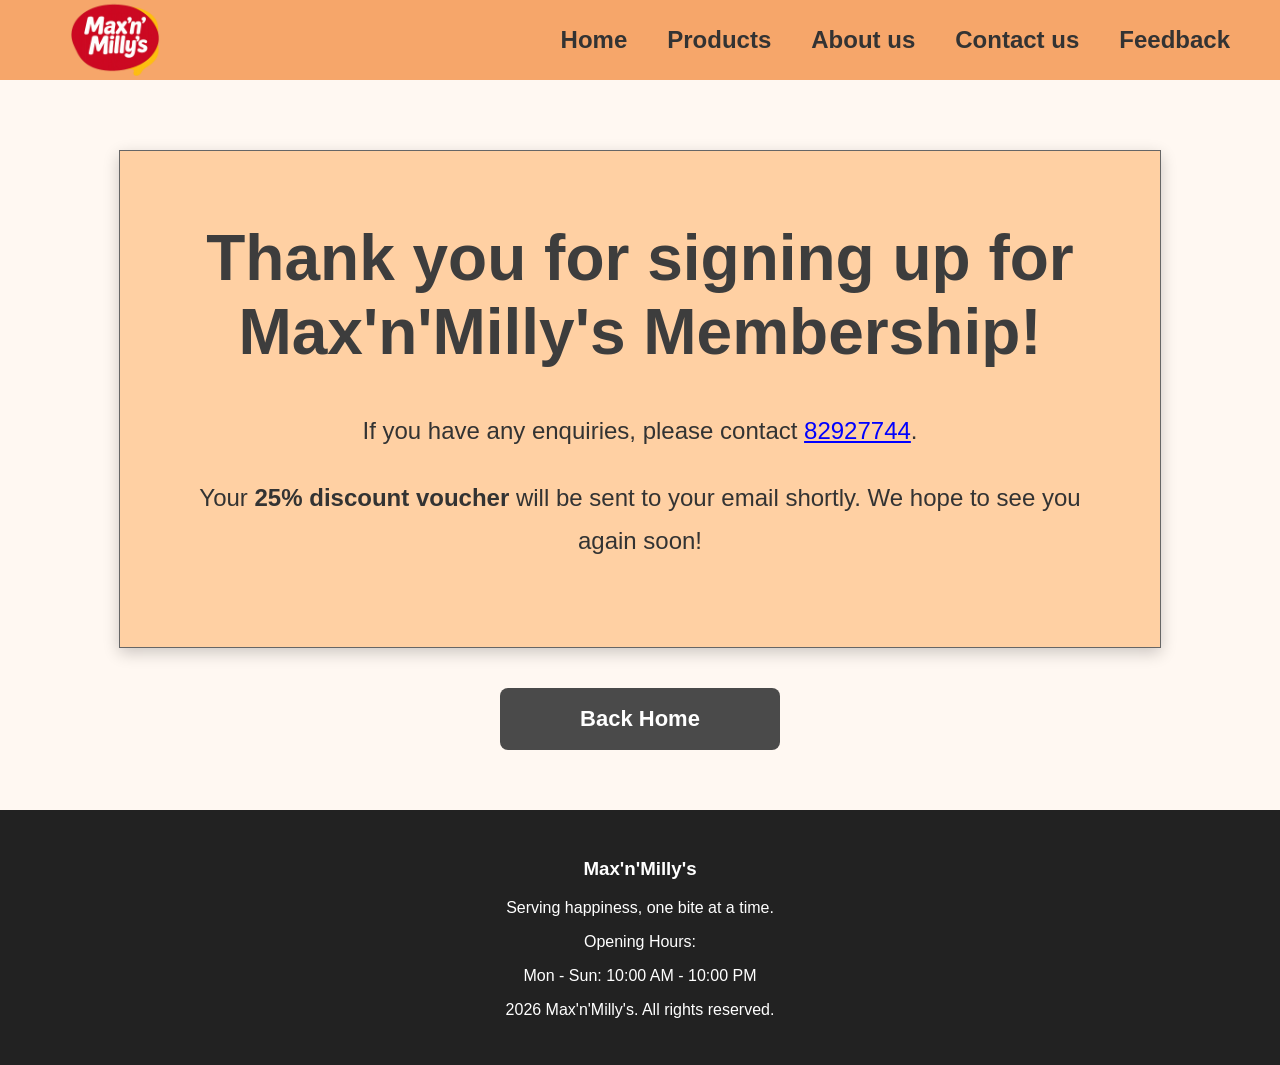
<file: thankyou signup.html>
<!-- Author Tralvex Ang Jing Feng 261149U -->
<!DOCTYPE html>
<html lang="en">
    <head>
        <meta charset="UTF-8">
        <meta name="viewport" content="width=device-width, initial-scale=1.0">
        <link rel="stylesheet" href="thankyou signup.css">
        <title>Thank You!</title>
        <link rel="icon" href="img/Title Logo.png">
    </head>
<body>
<!-- ===================== NAVIGATION BAR ===================== -->
  <nav class="navbar">
    <div class="logo">
        <img src="img/Logo.png" alt="Logo">
    </div>
    <ul class="nav-links">
        <li><a href="index.html">Home</a></li>
        <li><a href="menu.html">Products</a></li>
        <li><a href="Aboutus.html">About us</a></li>
        <li><a href="contact-us.html">Contact us</a></li>
        <li><a href="feedbackform.html">Feedback</a></li>
    </ul>
</nav>
<!-- ===================== CONFIRMATION MESSAGE ===================== -->
<!-- Shown after a user submits the sign-up form -->
<div class="container">

    <h1>Thank you for signing up for Max'n'Milly's Membership!</h1>

    <p>
        If you have any enquiries, please contact
        <a href="tel:82927744">82927744</a>. <!-- tel: link opens phone dialer on mobile -->
    </p>

    <p>
        Your <strong>25% discount voucher</strong> will be sent to your <!-- <strong> makes the words boldened to ensure they know where their voucher will be sent to -->
        email shortly. We hope to see you again soon! 
    </p>

</div>

<!-- Button to return to homepage -->
<div class="button-container">
    <a href="index.html"><button>
        Back Home
    </button></a>
</div>

<!-- ===================== FOOTER ===================== -->
<!-- brand name, tagline, opening hours, copyright -->
  <footer>
    <h3>Max'n'Milly's</h3>
    <p>Serving happiness, one bite at a time.</p>
    <p>Opening Hours:</p>
    <p>Mon - Sun: 10:00 AM - 10:00 PM</p>
    <p>2026 Max'n'Milly's. All rights reserved.</p>
  </footer>
</body>
</html>
</file>
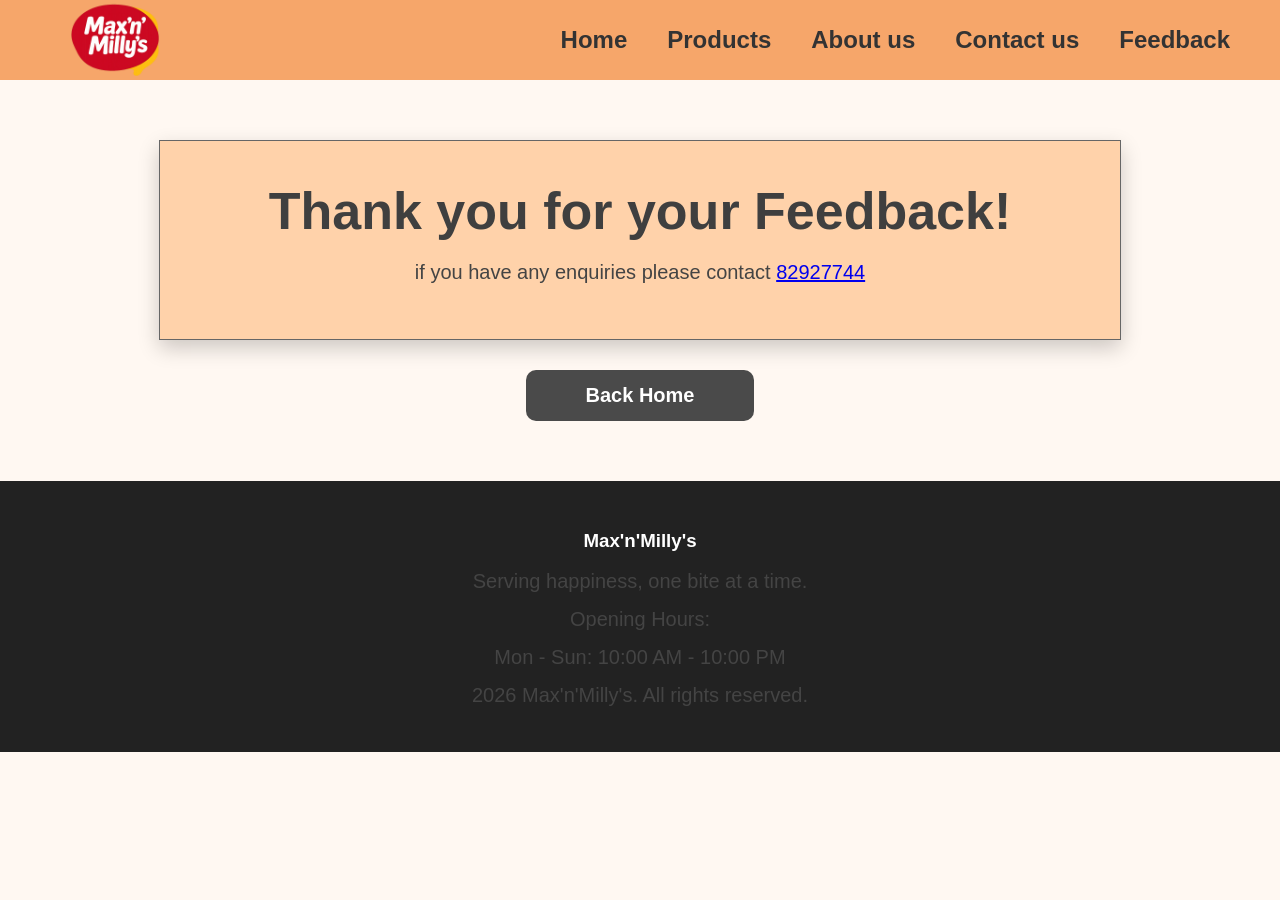
<file: thankyouf.html>
<!DOCTYPE html>
<!--Author: KOH YOU RONG MARCUS 261186E -->
<html lang="en">
<head>
  <meta charset="UTF-8">
  <title>Feedback complete</title>
  <link rel="stylesheet" href="thankyoup.css">
  <meta name="viewport" content="width=device-width, initial-scale=1.0">
  <link rel="icon" href="img/Title Logo.png">
</head>
<body>
  <nav class="navbar">
    <div class="logo">
      <img src="img/Logo.png" alt="Logo">
      <link rel="icon" href="img/Title Logo.png">
    </div>

    <ul class="nav-links">
      <li><a href="index.html">Home</a></li>
      <li><a href="menu.html">Products</a></li>
      <li><a href="Aboutus.html">About us</a></li>
      <li><a href="contact-us.html">Contact us</a></li>
      <li><a href="feedbackform.html">Feedback</a></li>
    </ul>
  </nav>

  <main>
    <section class="box">
      <h1>Thank you for your Feedback!</h1>
      <p>
        if you have any enquiries please contact
        <a href="tel:82927744">82927744</a>
      </p>
    </section>

    <p class="home">
      <a href="index.html">Back Home</a>
    </p>
  </main>

<footer>
    <h3>Max'n'Milly's</h3>

    <p>Serving happiness, one bite at a time.</p>

    <p>Opening Hours:</p>
    <p>Mon - Sun: 10:00 AM - 10:00 PM</p>

    <p>2026 Max'n'Milly's. All rights reserved.</p>
</footer>
</body>
</html>
</file>
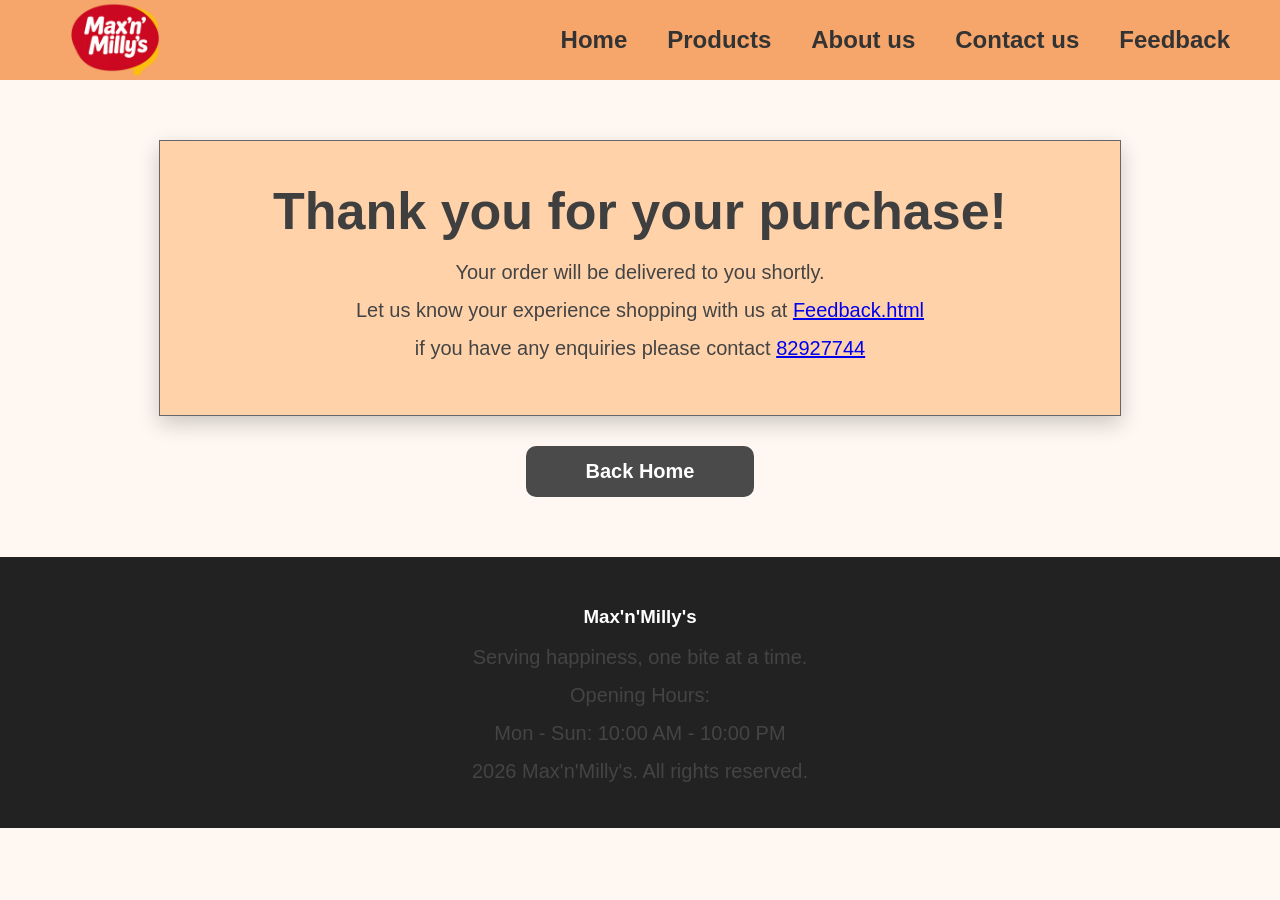
<file: thankyoup.html>
<!DOCTYPE html>
<!--Author: KOH YOU RONG MARCUS 261186E -->
<html lang="en">
<head>
  <meta charset="UTF-8">
  <title>Order Complete</title>
  <link rel="stylesheet" href="thankyoup.css">
  <meta name="viewport" content="width=device-width, initial-scale=1.0">
  <link rel="icon" href="img/Title Logo.png">
</head>
<body>
  <nav class="navbar">
    <div class="logo">
      <img src="img/Logo.png" alt="Logo">
    </div>

    <ul class="nav-links">
      <li><a href="index.html">Home</a></li>
      <li><a href="menu.html">Products</a></li>
      <li><a href="Aboutus.html">About us</a></li>
      <li><a href="contact-us.html">Contact us</a></li>
      <li><a href="feedbackform.html">Feedback</a></li>
    </ul>
  </nav>

  <main>
    <section class="box">
      <h1>Thank you for your purchase!</h1>
      <p>Your order will be delivered to you shortly.</p>
      <p>
        Let us know your experience shopping with us at
        <a href="feedbackform.html">Feedback.html</a>
      </p>
      <p>
        if you have any enquiries please contact
        <a href="tel:82927744">82927744</a>
      </p>
    </section>

    <p class="home">
      <a href="index.html">Back Home</a>
    </p>
  </main>

<footer>
    <h3>Max'n'Milly's</h3>

    <p>Serving happiness, one bite at a time.</p>

    <p>Opening Hours:</p>
    <p>Mon - Sun: 10:00 AM - 10:00 PM</p>

    <p>2026 Max'n'Milly's. All rights reserved.</p>
</footer>
</body>
</html>
</file>
<file: Homepage.css>
/* ===================== BASE ===================== */
body {
    margin: 0;
    background-color: #fff8f2;
    font-family: Arial, Helvetica, sans-serif;
}

/* ===================== NAVBAR ===================== */
.navbar {
    height: 50px;
    display: flex; /* makes the things in a row */
    justify-content: space-between; /* logo on left, links on right */
    align-items: center;
    padding: 15px 50px;
    background-color: #f6a66a; /* navbar orange */
}

.logo img {
    height: 120px; /* makes the logo fit perfectly on the nav bar*/
    width: auto;
    position: relative;
    top: 5px;
    right: 25px; /* nudges logo slightly left */
}



.nav-links {
    display: flex;
    list-style: none; /* remove bullet points */
    gap: 40px; /* spacing between nav items */
}

.nav-links a {
    text-decoration: none; /* removes link line */
    color: #333;
    font-size: 24px;
    font-weight: 600;
    transition: 0.3s; /* smooth hover color change */
}

.nav-links a:hover {
    color: white; 
}

/* ===================== PROMO STRIP ===================== */
.promo-strip {
  background-color: #2c2c2a;
  color: #f1efe8;
  display: flex;
  align-items: center; /* ensures that the text is centered */
  justify-content: center; /* ensures that the text is centered */
  gap: 10px;
  padding: 10px 16px;
  font-size: 18px;
  font-weight: 500;
  text-align: center;
}

.promo-button {
  background-color: #faeeda;
  color: #412402;
  font-size: 12px;
  padding: 4px 12px;
  border-radius: 12px; /* pill-shaped button */
  text-decoration: none;
  white-space: nowrap; /* keep "Sign up" on one line */
}

.promo-button:hover {
  opacity: 0.85;
}

/* ===================== FRIENDS BANNER ===================== */
.friends-container {
    position: relative; /* anchor for absolutely-positioned text */
    width: 90%;
    margin: 40px auto; /* centers block horizontally */
}

.friends-img {
    width: 100%;
    height: 250px;
    object-fit: cover; /* crop image to fill box without distortion */
}

.friends-text {
    position: absolute;
    top: 50%;
    left: 50px;

    transform: translateY(-50%); /* vertically centers text over image */

    font-size: 40px;
    font-weight: bold;
    color: white;

    text-shadow: 2px 2px 5px black; /* makes it easier to read */
}

/* ===================== BEST SELLERS SECTION ===================== */
.best-seller-title {
    text-align: center;
    font-size: 42px;
    margin: 50px 0;
}

.products {
    display: flex;
    justify-content: space-evenly; /* even spacing between the 3 cards */
    gap: 50px;
}

.card {
    width: 400px;
    text-align: center;
    border-radius: 20px; /* softens the endges on the card */
    box-shadow: 0 4px 15px rgba(0,0,0,0.15); /* adds a shadow on the card */
    transition: 0.3s; /* smooth hover lift */
}

.card img {
    width: 100%;
    height: 250px;
    object-fit: cover;
}

.card h3 {
    font-size: 24px;
    font-weight: 600;
}

.card a {
    text-decoration: none;
    color:#333;
    transition: 0.3s;
}

.card:hover {
    transform: translateY(-10px); /* card moves upwards abit on hover */
}

/* ===================== CALL-TO-ACTION BANNER ===================== */
.centered-img {
  padding-top: 60px;
  opacity: 0.5; /* faded so that text is readable */
}

.image-container {
    position: relative; /* anchor for the absolutely-positioned text + button below */
    width: 100%;
}

.image-container img {
    display: block;
    width: 90%;
    height: 500px;
    object-fit: cover;
    margin: auto; /* centers image within full-width container */
}

.text-on-image {
    position: absolute;
    top: 38%;
    left: 50%;
    transform: translate(-50%, -50%); /* centers text both vertically and horizontally */

    color: rgb(0, 0, 0);
    font-size: 50px;
    font-weight: bold;
}

.Browse-Button {
  position:absolute;
  top: 53%;
  left: 50%;
  transform: translate(-50%, -50%); /* centers button below the heading text */
}

.start-button {
    width: 250px;
    height: 70px;
    background-color: #f6a66a;
    color: black;
    border: none;
    border-radius:35px; /* fully rounded pill button */
    font-size: 24px;
    font-weight: bold;
    cursor: pointer;
}

.start-button:hover{
    background-color: #ffb67a;
    transform: scale(1.05); /* slight grow effect on hover */
    transition: 0.3s;
}

/* ===================== FOOTER ===================== */
footer {
    background-color: #222;
    color: white;
    text-align: center;
    padding: 30px;
    margin-top: 50px;
}

/* ===================== RESPONSIVE / MOBILE STYLES ===================== */
/* Applies when viewport width is 768px or smaller */
@media (max-width: 768px) {

  .navbar{
    flex-direction: column; /* stack logo above nav links */
    height: auto;
    padding: 20px;
  }

  .nav-links{
    flex-direction: column; /* stack nav links vertically */
    gap: 15px;
    text-align: center;
  }

  .products{
    flex-direction: column; /* stack product cards vertically */
    align-items: center;
  }

  .card{
    width: 90%; /* cards take most of screen width */
  }

  .friends-text,
  .text-on-image{
    font-size: 30px; /* shrink large headline text on mobile */
    text-align: center;
  }

}
</file>
<file: Aboutussyle.css>
body {
    margin: 0;
    background-color: #fff8f2;
    font-family: Arial, Helvetica, sans-serif;
}

.navbar {
    height: 80px;
    display: flex;
    justify-content: space-between;
    align-items: center;
    padding: 15px 60px;
    background-color: #f6a66a;
}

.logo img {
    height: 120px;
    width: auto;
    position: relative;
    top: 5px;
    right: 25px;
}



.nav-links {
    display: flex;
    list-style: none;
    gap: 40px;
}

.nav-links a {
    text-decoration: none;
    color: #333;
    font-size: 24px;
    font-weight: 600;
    transition: 0.3s;
}

.nav-links a:hover {
    color: white;
}




.container {
    width: 100%;
    margin: 0;
    padding: 0;
}

.col {
    width: 100%;
    box-sizing: border-box; 
}

.col .content {
    background-color: #f4501f;   
    color: #000;                  
    padding: 60px 80px;
    border-radius: 0;
    max-width: 100%;              
    margin: 0;                 
    box-sizing: border-box;
}

.col h2 {
    text-align: center;
    font-size: 30px;
    margin-bottom: 25px;
}

.col p {
    font-size: 20
    px;
    line-height: 1.6;
    margin-bottom: 20px;
    text-align: center;
}

.col p .finisher {
    margin-bottom: 0;
}

.gallery {
    display: flex;
    justify-content: space-between;
    padding: 60px;
    gap: 40px;
}

.gallery-item {
    width: 400px;
    display: flex;
    flex-direction: column;
}

.gallery-image {
    width: 100%;
    height: 220px;
    background-color: #d9d9d9;
    display: flex;
    align-items: center;
    justify-content: center;
    overflow: hidden;
}

.gallery-image img {
    width: 100%;
    height: 100%;
    object-fit: cover;
}

.gallery-caption {
    background-color: #f1633e;
    color: #000000;
    padding: 30px 20px;
    text-align: center;
}

.gallery-caption p {
    font-size: 15px;
    line-height: 1.5;
}
footer {
    background-color: #222;
    color: white;
    text-align: center;
    padding: 30px;
    margin-top: 50px;
}
.gallery-together {
    width: 320px;          
    height: auto;         
    background-color: #d9d9d9;
    display: flex;
    flex-direction: column;
    overflow: hidden;
}

.gallery-together img {
    width: 100%;
    height: auto;           
    display: block;
    object-fit: cover;      
}

.gallery-together .gallery-caption {
    width: 100%;
    background-color: #e2734a;   
    padding: 20px;
    box-sizing: border-box;
}
.column { width: 50%; }
* { box-sizing: border-box; }

@media (max-width: 768px) {

  .navbar{
    flex-direction: column;
    height: auto;
    padding: 20px;
  }

  .nav-links{
    flex-direction: column;
    gap: 15px;
    text-align: center;
  }
}
</file>
<file: contact-us2.css>
/* Name: Ng yu hen cody    Admission number:261086Q */
body {
    margin: 0;
    background-color: #fff8f2;
    font-family: Arial, Helvetica, sans-serif;
}

/* navbar styling - logo left, links right */
.navbar {
    height: 50px;
    display: flex;
    justify-content: space-between;
    align-items: center;
    padding: 15px 50px;
    background-color: #f6a66a;
}

.logo img {
    height: 120px;
    width: auto;
    position: relative;
    top: 5px;
    right: 25px;
}

.nav-links {
    display: flex;
    list-style: none;
    gap: 40px;

    margin: 0;
    padding: 0;
}

.nav-links a {
    text-decoration: none;
    color: #333;
    font-size: 24px;
    font-weight: 600;
    transition: 0.3s;
}

.nav-links a:hover {
    color: white;
}

/* keeps the page content centered and not too wide */
main {
    max-width: 1250px;
    margin: 0 auto;
    padding: 50px 20px 80px;
}

main p {
    font-size: 24px;
    line-height: 1.4;
    color: black;
}

/* the 3 main 2-column layouts on the page */
.top-grid,
.lower-grid,
.gallery {
    display: grid;
    grid-template-columns: 1fr 1fr;
}

.top-grid {
    gap: 40px;
    align-items: stretch;
}

.lower-grid {
    gap: 40px;
    margin-top: 60px;
}

.gallery {
    gap: 20px;
}

/* orange box on the left of top-grid, holds the contact info */
.contact-panel {
    background-color: #f6a66a;
    border-radius: 10px;
    padding: 40px;
    display: flex;
    flex-direction: column;
}

.eyebrow {
    text-transform: uppercase;
    letter-spacing: 2px;
    font-size: 13px;
    font-weight: bold;
    color: #6b3d1f;
    margin-bottom: 10px;
}

.contact-panel h1 {
    margin: 0 0 8px;
    font-size: 40px;
}

.contact-panel .sub {
    margin: 0 0 30px;
    font-size: 16px;
    color: #4d2c15;
}

/* white card sitting inside the contact panel, lists email/phone/address */
.card {
    background-color: #ffffff;
    border-radius: 8px;
    padding: 30px;
    flex: 1;
}

.card-row {
    padding: 14px 0;
    font-size: 17px;
    border-bottom: 1px solid #eee;
}

.card-row:last-child {
    border-bottom: none;

}

/* right side of top-grid, wraps the google map iframe */
.media-main {
    background-color: #e6e6e6;
    border-radius: 10px;
    display: flex;
    align-items: center;
    justify-content: center;
    min-height: 320px;
    color: #888;
    font-size: 18px;
}

/* faq section on the left of lower-grid */
.faq h2 {
    font-size: 22px;
    margin-bottom: 20px;
    text-decoration: underline;
}

.faq-item {
    margin-bottom: 24px;
}

.faq-q {
    font-weight: bold;
    margin: 0 0 6px;
}

.faq-a {
    margin: 0;
    color: #555;
    line-height: 1.5;
}

/* gallery tiles on the right of lower-grid, holds the 2 images */
.gallery-tile {
    background-color: transparent;   
    border-radius: 10px;
    min-height: 220px;
    display: flex;
    align-items: center;
    justify-content: center;
    overflow: hidden;
}

.img {
    max-width: 100%;
    max-height: 260px;
    width: auto;
    height: auto;
    object-fit: contain;
    display: block;
    border-radius: 10px;
    margin: 0 auto;
}

/* shrinks the navbar down to a stacked layout on smaller screens */
@media (max-width: 768px) {

  .navbar{
    flex-direction: column;
    height: auto;
    padding: 20px;
  }

  .nav-links{
    flex-direction: column;
    gap: 15px;
    text-align: center;
  }
}                             

/* footer at the very bottom of the page */
footer {
    background-color: #222;
    color: white;
    text-align: center;
    padding: 30px;
    margin-top: 50px;
}
</file>
<file: feedback.css>
body {
margin: 0;
background-color: #fff8f2;
font-family: Arial, Helvetica, sans-serif;
}

.navbar {
height: 50px;
display: flex;
justify-content: space-between;
align-items: center;
padding: 15px 50px;
background-color: #f6a66a;
}

.logo img {
height: 120px;
width: auto;
position: relative;
top: 5px;
right: 25px;
}



.nav-links {
display: flex;
list-style: none;
gap: 40px;
}

.nav-links a {
text-decoration: none;
color: #333;
font-size: 24px;
font-weight: 600;
transition: 0.3s;
}

.nav-links a:hover {
color: white;
}

.form-container {
  width: 620px;
  margin: 36px auto;
  border: 1px solid #666;
  background-color: #fadec6;
  box-shadow: 0 2px 12px rgba(0, 0, 0, 0.5);
}

.form-header {
  padding: 14px 0;
  text-align: center;
  background: #f6a66a;
}

h1 {
  margin: 0;
  font-size: 50px;
  color: #444;
}

form {
  width: 520px;
  margin: 0 auto;
  padding: 20px 0;
  text-align: center;
}

.row {
  display: flex;
  justify-content: space-between;
}

.row div {
  width: 250px;
}

p {
  display: block;
  margin-bottom: 2px;
  font-size: 20px;
}

input,
select,
textarea {
  width: 100%;
  margin-bottom: 12px;
  box-sizing: border-box;
  border: 1px solid #666;
  font-size: 18px;
  color: #555;
}

input,
select {
  height: 28px;
}

textarea {
  resize: none;
  padding: 4px 6px;
}

input[type="range"] {
  width: 220px;
  margin-bottom: 20px;
}

button{
    display:block;
    margin:40px auto 0;
    width:260px;
    padding:15px;
    background:#4b4b4b;
    color:white;
    border:none;
    border-radius:6px;
    font-size:20px;
    cursor:pointer;
    transition:0.3s;
}

button:hover{
    background:#333;
}
footer {
    background-color: #222;
    color: white;
    text-align: center;
    padding: 30px;
    margin-top: 50px;
}
@media (max-width: 768px) {

  .navbar{
    flex-direction: column;
    height: auto;
    padding: 20px;
  }

  .nav-links{
    flex-direction: column;
    gap: 15px;
    text-align: center;
  }
}
</file>
<file: menu.css>
body {
    margin: 0;
    background-color: #fff8f2;
    font-family: Arial, Helvetica, sans-serif;
}

.navbar {
    height: 50px;
    display: flex;
    justify-content: space-between;
    align-items: center;
    padding: 15px 50px;
    background-color: #f6a66a;
}

.logo img {
    height: 120px;
    width: auto;
    position: relative;
    top: 5px;
    right: 25px;
}



.nav-links {
    display: flex;
    list-style: none;
    gap: 40px;
}

.nav-links a {
    text-decoration: none;
    color: #333;
    font-size: 24px;
    font-weight: 600;
    transition: 0.3s;
}

.nav-links a:hover {
    color: white;
}

.searchbar {
  flex: 1;
  display: flex;
  align-items: center;
  justify-content: left;
  padding: 25px;
}

.searchbar input {
  width: 100%;
  max-width: 600px;
  padding: 10px 14px;
  font-size: 16px;
  border: 1px solid gray;
  border-radius: 4px;
}

.page {
  display: flex;
}

.sidebar {
  flex: 0 0 300px;
  border-right: 1px solid gray;
  padding: 20px;
  display: flex;
  flex-direction: column;
  gap: 20px;
}

.sidebar-title {
  background: #f6a66a;
  color: white;
  text-align: center;
  padding: 25px;
  font-size: 22px;
  border-radius: 20px;
}



.sidebar-item {
  text-align: center;
  padding: 25px;
  font-size: 20px;
  cursor: pointer;
}

.sidebar-item:hover {
  background: #f0f0f0;
}

.sidebar-item.active {
  background: #ffa31a;
  color: white;
}

.grid {
  flex: 1;
  display: grid;
  grid-template-columns: repeat(3, 1fr);
  gap: 20px;
  padding: 20px;
}

.card {
  text-align: center;
  border-radius: 20px;
  box-shadow: 0 4px 15px rgba(0, 0, 0, 0.15);
  transition: 0.3s;
  text-decoration: none;
  color: black;
}

.card img {
  width: 100%;
  height: 250px;
  object-fit: cover;
}

.card h3 {
  font-size: 24px;
  font-weight: 600;
}

.card a {
  text-decoration: none;
  color: #333;
  transition: 0.3s;
}

.card:hover {
  transform: translateY(-10px);
}

footer {
    grid-column: 1 / -1; 
    background-color: #222;
    color: white;
    text-align: center;
    padding: 30px;
   margin-top: 50px;
}
 
@media (max-width: 768px) {
 .navbar{
    flex-direction: column;
    height: auto;
    padding: 20px;
  }

  .nav-links{
    flex-direction: column;
    gap: 15px;
    text-align: center;
  }
 
  .nav-links a {
    font-size: 16px;
  }
 
  .page {
    flex-direction: column;
  }
 
  .sidebar {
    flex: none;
    width: 100%;
    box-sizing: border-box;
    border-right: none;
    border-bottom: 1px solid gray;
    padding: 15px;
    gap: 12px;
  }
 
  .searchbar {
    padding: 0;
  }
 
  .sidebar-title {
    padding: 15px;
    font-size: 18px;
    border-radius: 12px;
  }
 
  .sidebar-item {
    padding: 15px;
    font-size: 16px;
  }
 
  .grid {
    grid-template-columns: repeat(2, 1fr);
    gap: 15px;
    padding: 15px;
  }
 
  .card img {
    height: 140px;
  }
 
  .card h3 {
    font-size: 18px;
  }
 
  .card-info {
    font-size: 14px;
    padding: 8px 4px;
  }
}
 
@media (max-width: 480px) {
  .grid {
    grid-template-columns: repeat(2, 1fr);
    gap: 10px;
    padding: 10px;
  }
 
  .card img {
    height: 110px;
  }
 
  .card-info {
    font-size: 12px;
  }
 
  .nav-links {
    gap: 10px 18px;
  }
 
  .nav-links a {
    font-size: 14px;
  }
}
</file>
<file: Paymentpage.css>
body {
  margin:0;
  background-color: #fff8f2;
  font-family: Arial, Helvetica, sans-serif;
}


.navbar {
  height: 50px;
  display: flex;
  justify-content: space-between;
  align-items: center;
  padding: 15px 50px;
  background-color: #f6a66a;
}


.logo img {
  height: 120px;
  width: auto;
  position: relative;
  top: 5px;
  right: 25px;
}



.nav-links {
  display: flex;
  list-style: none;
  gap: 40px;
}

.nav-links a {
  text-decoration: none;
  color: #333;
  font-size: 24px;
  font-weight: 600;
  transition: 0.3s;
}

.nav-links a:hover {
  color: white;
}

main {
  display: flex;
}

section {
  width: 55%;
  border-right: 1px solid #666;
}

aside {
  width: 45%;
  background: #e6e3e3;
}

h1,
h2 {
  margin: 0;
  padding: 24px;
  border-bottom: 1px solid #666;
  font-size: 48px;
}

h2 {
  width: fit-content;
  margin: 16px auto;
  padding: 10px 18px;
  border: 1px solid #666;
}

p {
  margin: 0;
  padding: 20px 28px;
  font-size: 18px;
  line-height: 1.35;
}

form {
  width: 80%;
  margin: 30px auto;
}

label {
  display: block;
  margin: 18px 0 4px;
  font-size: 18px;
  font-weight: bold;
}

input {
  width: 100%;
  box-sizing: border-box;
  font-size: 16px;
}

.row {
  display: flex;
  gap: 20px;
}

.row div {
  width: 50%;
}

.check {
  font-size: 14px;
  font-weight: normal;
  line-height: 1.3;
}

.check input {
  width: auto;
  margin-right: 8px;
}

button {
  display: block;
  margin: 40px auto 0;
  padding: 10px 50px;
  border: 0;
  border-radius: 6px;
  background: #4a4a4a;
  color: white;
  font-size: 18px;
  font-weight: bold;
}
footer {
    background-color: #222;
    color: white;
    text-align: center;
    padding: 30px;
    margin-top: 50px;
}
@media (max-width: 768px) {

  .navbar{
    flex-direction: column;
    height: auto;
    padding: 20px;
  }

  .nav-links{
    flex-direction: column;
    gap: 15px;
    text-align: center;
  }
}
</file>
<file: Productpage.css>
body {
  margin: 0;
  background-color: #fff8f2;
  font-family: Arial, Helvetica, sans-serif;
}

.navbar {
  height: 50px;
  display: flex;
  justify-content: space-between;
  align-items: center;
  padding: 15px 50px;
  background-color: #f6a66a;
}

.logo img {
  height: 120px;
  width: auto;
  position: relative;
  top: 5px;
  right: 25px;
}

.nav-links {
  display: flex;
  list-style: none;
  gap: 40px;
}

.nav-links a {
  text-decoration: none;
  color: #333;
  font-size: 24px;
  font-weight: 600;
  transition: 0.3s;
}

.nav-links a:hover {
  color: white;
}

main {
  max-width: 1100px;
  margin: 40px auto;
  padding: 0 20px;
}

.product {
  display: flex;
  background: white;
  border-radius: 16px;
  box-shadow: 0 2px 12px rgba(0, 0, 0, 0.08);
  margin-bottom: 25px;
}

.info {
  width: 55%;
  padding: 40px;
}

.image-box {
  width: 45%;
  background: #e6e3e3;
  display: flex;
  justify-content: center;
  align-items: center;
  min-height: 320px;
}

.image-box img {
  width: 240px;
  max-width: 80%;
  border-radius: 12px;
}

h1 {
  margin: 0 0 20px;
  font-size: 52px;
  color: #333;
}

h2 {
  margin: 0 0 20px;
  font-size: 28px;
  color: #333;
}

p {
  margin: 0;
  font-size: 20px;
  line-height: 1.6;
  color: #555;
}

.box {
  background: white;
  border-radius: 16px;
  box-shadow: 0 2px 12px rgba(0, 0, 0, 0.08);
  padding: 30px;
  margin-bottom: 25px;
}

.options {
  display: flex;
  flex-wrap: wrap;
  gap: 15px 30px;
}

label {
  font-size: 18px;
  color: #444;
}

textarea {
  width: 100%;
  height: 100px;
  box-sizing: border-box;
  padding: 15px;
  font-size: 16px;
  border: 1px solid #ccc;
  border-radius: 10px;
  resize: none;
}

.order {
  text-align: center;
}

.quantity {
  margin-bottom: 20px;
}

.quantity button {
  width: 45px;
  height: 45px;
  border: none;
  border-radius: 50%;
  background: #eee;
  font-size: 26px;
  cursor: pointer;
}

.quantity span {
  display: inline-block;
  margin: 0 20px;
  font-size: 26px;
  color: #333;
}

.order button[type="submit"] {
  padding: 14px 80px;
  border: 0;
  border-radius: 10px;
  background: #4a4a4a;
  color: white;
  font-size: 20px;
  font-weight: bold;
  cursor: pointer;
}

footer {
    background-color: #222;
    color: white;
    text-align: center;
    padding: 30px;
    margin-top: 50px;
}
@media (max-width: 768px) {
  .navbar {
    flex-direction: column;
    height: auto;
    padding: 10px 20px;
    gap: 10px;
  }
}
</file>
<file: sign up.css>
/* ===================== BASE ===================== */
body {
margin: 0;
background-color: #fff8f2;
font-family: Arial, Helvetica, sans-serif;
}

/* ===================== NAVBAR ===================== */
.navbar {
height: 50px;
display: flex; /* makes the things in a row */
justify-content: space-between; /* logo on left, links on right */
align-items: center;
padding: 15px 50px;
background-color: #f6a66a; /* navbar orange */
}

.logo img {
height: 120px; /* makes the logo fit perfectly on the nav bar*/
width: auto;
position: relative;
top: 5px;
right: 25px; /* nudges logo slightly left */
}



.nav-links {
display: flex;
list-style: none; /* remove bullet points */
gap: 40px; /* spacing between nav items */
}

.nav-links a {
text-decoration: none; /* removes link line */
color: #333;
font-size: 24px;
font-weight: 600;
transition: 0.3s; /* smooth hover color change */
}

.nav-links a:hover {
color: white; /* changes color to white */
}

/* ===================== FORM CARD ===================== */
.form-container {
  width: 620px; /* fixed width box centered on page */
  margin: 36px auto;
  border: 1px solid #666;
  background-color: #fadec6;
  box-shadow: 0 2px 12px rgba(0, 0.5, 0.5, 0.5);
}

.form-header {
  padding: 14px 0;
  text-align: center;
  background: #f6a66a; /* orange header bar above the form title */
}

h1 {
  margin: 0;
  font-size: 50px;
  color: #444;
}

form {
  width: 520px; /* slightly narrower than .form-container so there's visible padding on the sides */
  margin: 0 auto;
  padding: 20px 0;
  text-align: center;
}

/* ===================== FORM FIELDS ===================== */
label{
    display:block; /* forces each label onto its own line */
    text-align:center;
    font-size:22px;
    margin-top:25px;
    margin-bottom:10px;
    color:#333;
}

input{
    width:100%; /* fills the .form width */
    padding:12px;
    font-size:18px;
    border:1px solid #666;
    border-radius:2px;
    outline:none; /* removes default browser focus outline (replaced by custom border below) */
}

input:focus{
    border:2px solid #f8a25f; /* custom focus indicator */
}

/* ===================== SUBMIT BUTTON ===================== */
button{
    margin:40px auto 0;
    width:260px;
    padding:15px;
    background:#4b4b4b;
    color:white;
    border-radius:6px; /* smoothens the edges to make it look like a button */
    font-size:20px;
    cursor:pointer; /* when hovered over, the cursor will change to a pointer */
    transition:0.3s; /* makes the color change smoother */
}

button:hover{
    background:#333; /* when hovered button color will change */
}

/* ===================== FOOTER ===================== */
footer {
    background-color: #222;
    color: white;
    text-align: center;
    padding: 30px;
}

/* ===================== RESPONSIVE / MOBILE STYLES ===================== */
/* Applies when viewport width is 768px or narrower (tablets/phones) */
@media (max-width: 768px) {

  .navbar{
    flex-direction: column;
    height: auto;
    padding: 20px;
  }

  .nav-links{
    flex-direction: column;
    gap: 15px;
    text-align: center;
  }

  .form-container{
    width: 90%; /* fixed 620px becomes fluid on small screens */
  }

  form{
    width: 85%;
  }

  h1{
    font-size: 35px; /* shrink heading to fit smaller screens */
  }

}
</file>
<file: thankyou signup.css>
/* ===================== BASE ===================== */
body {
margin: 0;
background-color: #fff8f2;
font-family: Arial, Helvetica, sans-serif;
}

/* ===================== NAVBAR ===================== */
.navbar {
height: 50px;
display: flex; /* makes the things in a row */
justify-content: space-between; /* logo on left, links on right */
align-items: center;
padding: 15px 50px;
background-color: #f6a66a; /* navbar orange */
}

.logo img {
height: 120px; /* makes the logo fit perfectly on the nav bar*/
width: auto;
position: relative;
top: 5px;
right: 25px; /* nudges logo slightly left */
}



.nav-links {
display: flex;
list-style: none; /* remove bullet points */
gap: 40px; /* spacing between nav items */
}

.nav-links a {
text-decoration: none; /* removes link line */
color: #333;
font-size: 24px;
font-weight: 600;
transition: 0.3s; /* smooth hover color change */
}

.nav-links a:hover {
color: white;
}

/* ===================== CONFIRMATION MESSAGE BOX ===================== */
.container{
    width:900px; /* fixed-width centered card */
    margin:70px auto 40px;
    background:#ffd0a3;
    border:1px solid #666; /* border outline */
    box-shadow:0 5px 15px rgba(0,0,0,0.2); /* adds a shadow behind the thank you card*/
    text-align:center; /* centralises texts */
    padding:60px 70px;
}

.container h1{
    font-size:64px; /* large "Thank you" headline */
    color:#3d3d3d;
    margin-top: 10px; /* makes the header closer to the top*/
    margin-bottom:40px; /* makes the header abit further from the below text */
}

.container p{
    font-size:24px;
    color:#333;
    line-height:1.8; /* extra line spacing for readability */
}

.container a{
    color:blue;
    text-decoration:underline; /* standard link styling for the phone number link */
}

/* ===================== "BACK HOME" BUTTON ===================== */
.button-container{
    text-align:center; /* makes text inside the button centralised */
    margin-bottom:60px; /* makes the button 60px away from the footer below  */
}

button{
    width:280px;
    padding:18px;
    background:#4a4a4a;
    color:white;
    border:none;
    border-radius:8px; /* smoothen outs the edges of the button */
    font-size:22px;
    font-weight:bold;
    cursor:pointer; /* when hovered over the cursor will change to a pointer indicating that it cna be pressed on*/
    transition: 0.3s; /* smoothly changed the color*/
}

button:hover{
    background:#333; /* changes the color of the button */
}

/* ===================== FOOTER ===================== */
footer {
    background-color: #222;
    color: white;
    text-align: center;
    padding: 30px;
    margin-top: 50px;
}

/* ===================== RESPONSIVE / MOBILE STYLES ===================== */
/* Applies when viewport width is 768px or narrower (tablets/phones) */
@media (max-width: 768px) {

  .navbar{
    flex-direction: column;
    height: auto;
    padding: 20px;
  }

  .nav-links{
    flex-direction: column;
    gap: 15px;
    text-align: center;
  }

  .container{
    width: 90%; /* makes the container width 90% of the mobile screen */
    padding: 30px;
  }

  .container h1{
    font-size: 35px; /* shrink big headline for mobile */
  }

  .container p{
    font-size: 18px; /* shrink the words for mobile */
  }

}
</file>
<file: thankyoup.css>
body {
  margin: 0;
  background-color: #fff8f2;
  font-family: Arial, Helvetica, sans-serif;
}

.navbar {
  height: 50px;
  display: flex;
  justify-content: space-between;
  align-items: center;
  padding: 15px 50px;
  background-color: #f6a66a;
}

.logo img {
  height: 120px;
  width: auto;
  position: relative;
  top: 5px;
  right: 25px;
}

.nav-links {
  display: flex;
  list-style: none;
  gap: 40px;
}

.nav-links a {
  text-decoration: none;
  color: #333;
  font-size: 24px;
  font-weight: 600;
  transition: 0.3s;
}

.nav-links a:hover {
  color: white;
}

main {
  max-width: 1100px;
  margin: 60px auto;
  padding: 0 20px;
  text-align: center;
}

.box {
  max-width: 900px;
  margin: 0 auto 30px;
  padding: 40px 30px;
  background: #ffd2aa;
  border: 1px solid #666;
  box-shadow: 0 8px 20px rgba(0, 0, 0, 0.2);
}

h1 {
  margin: 0 0 20px;
  font-size: 52px;
  color: #3f3f3f;
}

p {
  margin: 15px 0;
  font-size: 20px;
  color: #444;
}

.home a {
  display: inline-block;
  padding: 14px 60px;
  background: #4a4a4a;
  color: white;
  text-decoration: none;
  border-radius: 10px;
  font-size: 20px;
  font-weight: bold;
}

footer {
    background-color: #222;
    color: white;
    text-align: center;
    padding: 30px;
    margin-top: 50px;
}

@media (max-width: 768px) {

  .navbar{
    flex-direction: column;
    height: auto;
    padding: 20px;
  }

  .nav-links{
    flex-direction: column;
    gap: 15px;
    text-align: center;
  }
}
</file>
